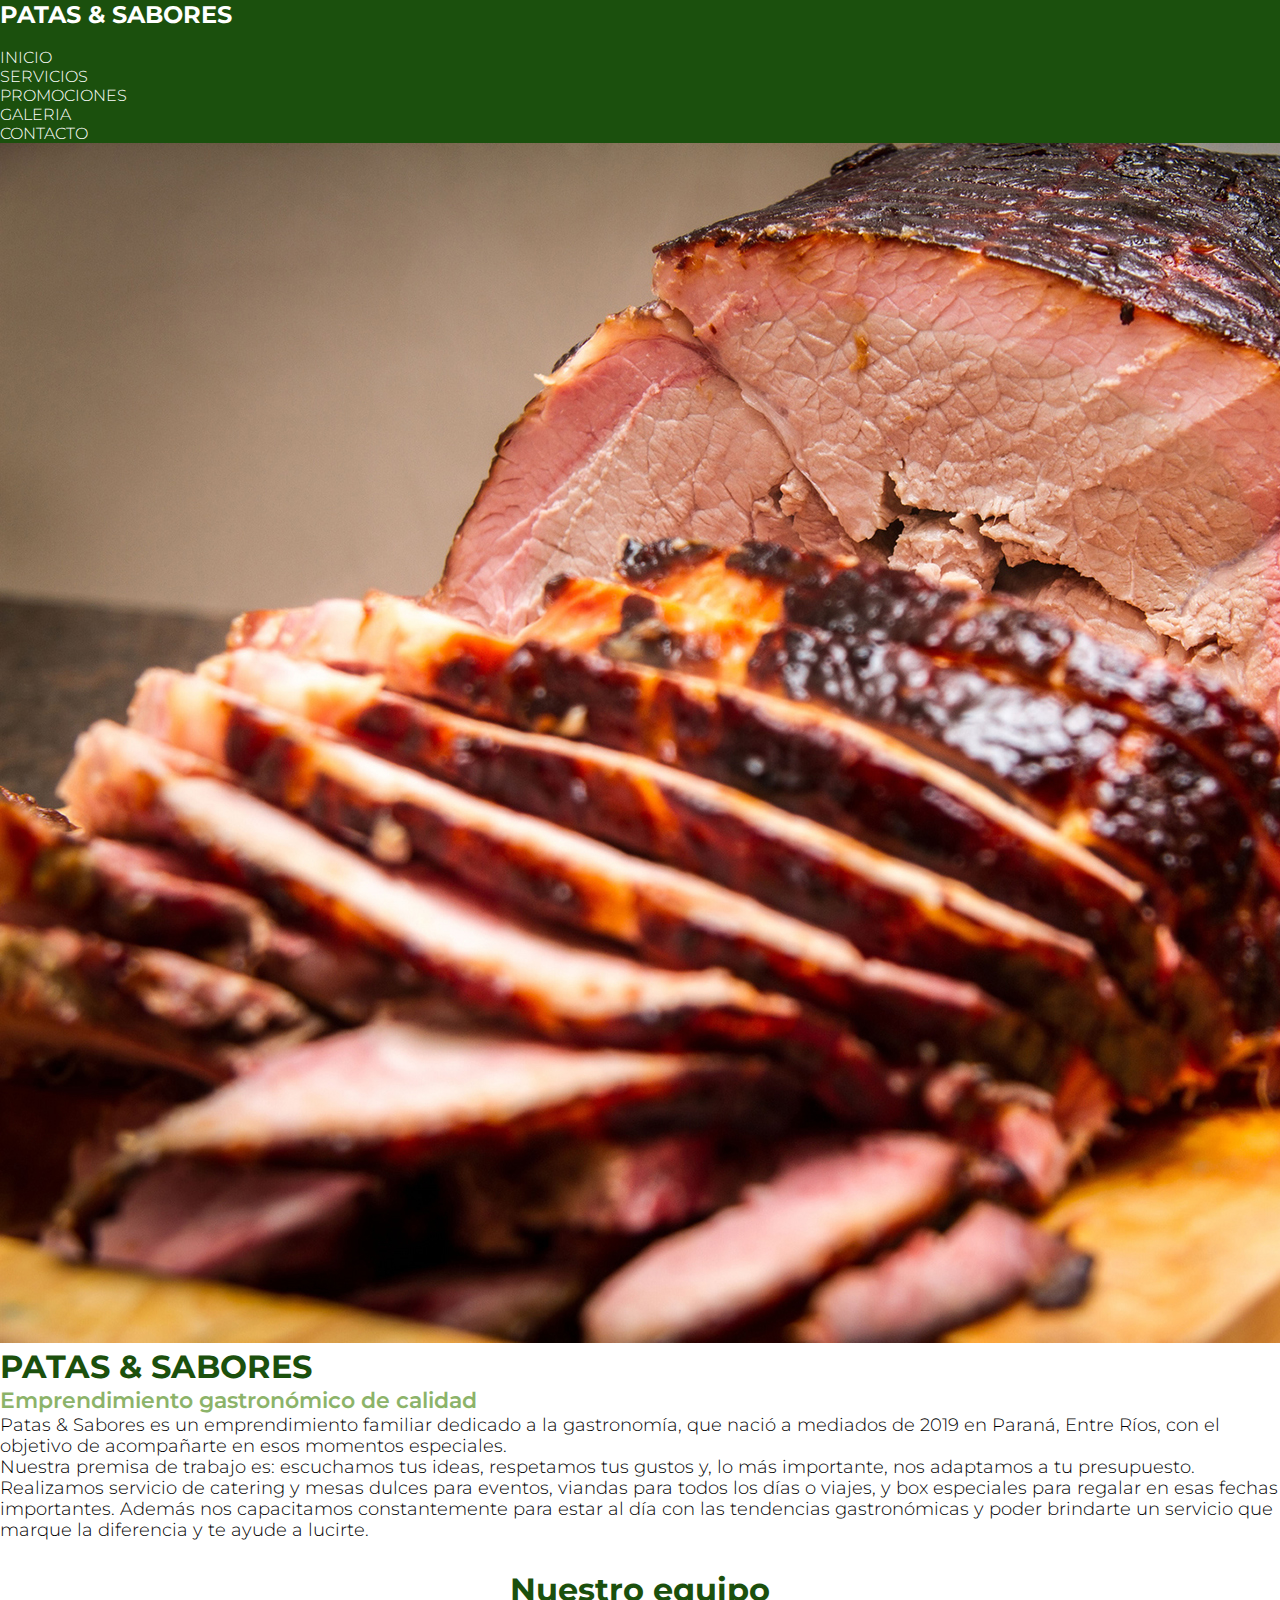
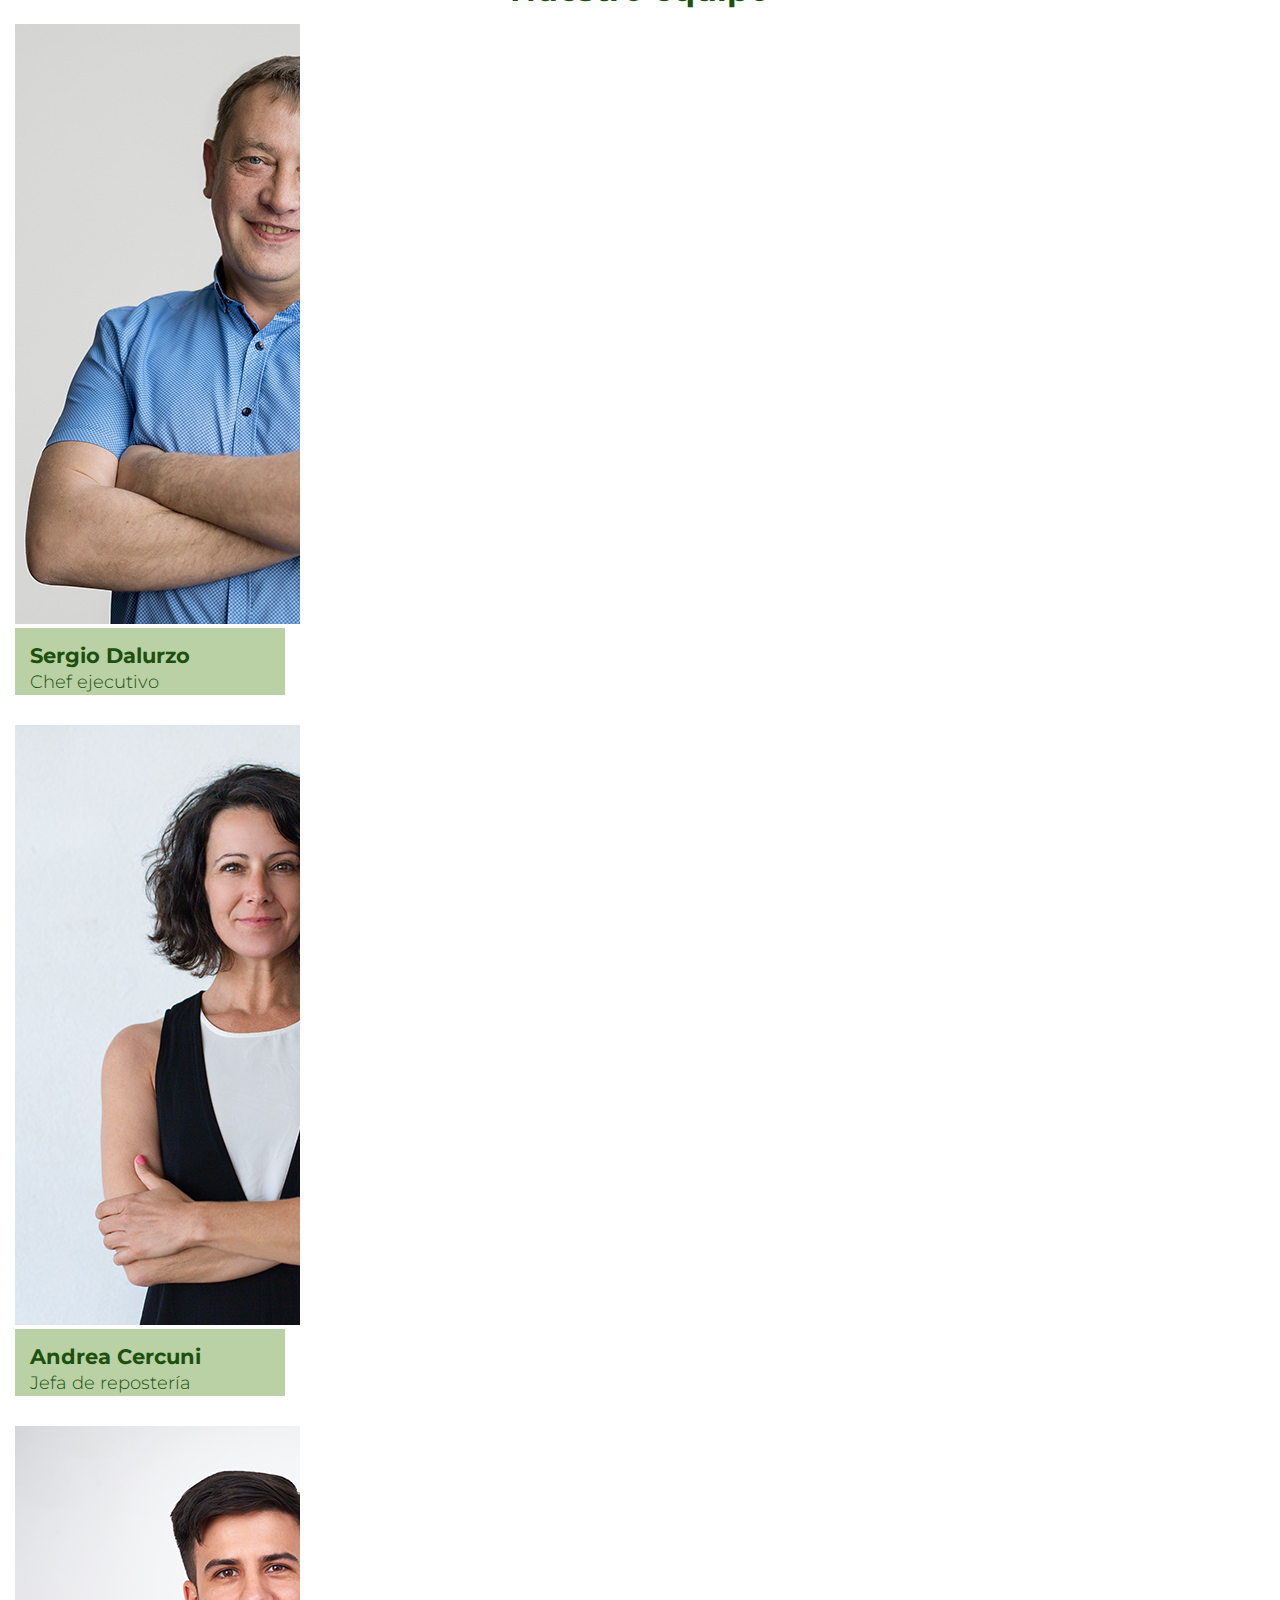
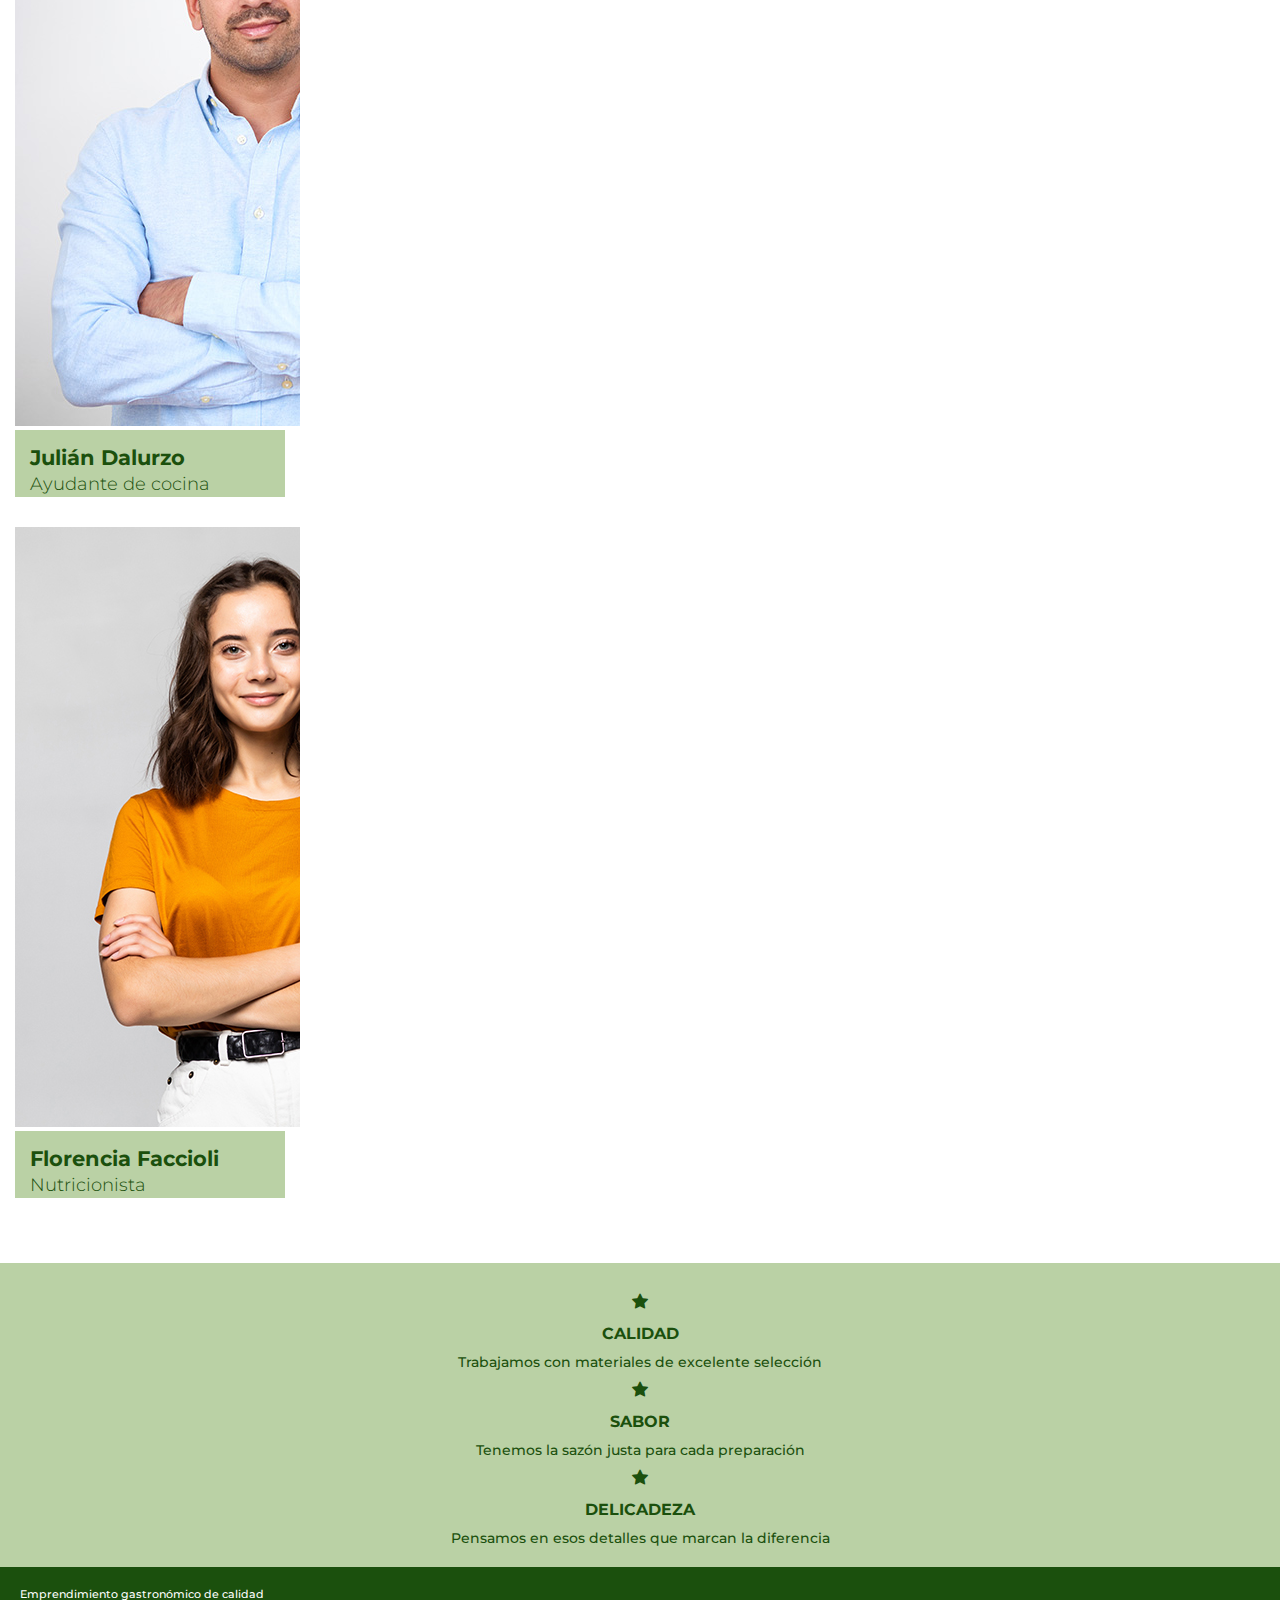
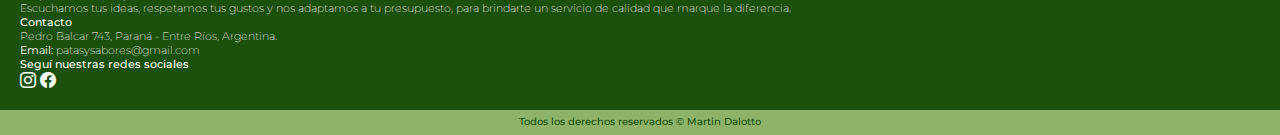
<file: index.html>
<!DOCTYPE html>
<html lang="es">

<head>
    <meta charset="UTF-8">
    <meta http-equiv="X-UA-Compatible" content="IE=edge">
    <meta name="viewport" content="width=device-width, initial-scale=1.0">
    <link rel="preconnect" href="https://fonts.googleapis.com">
    <link rel="preconnect" href="https://fonts.gstatic.com" crossorigin>
    <link
        href="https://fonts.googleapis.com/css2?family=Montserrat:wght@100;200;300;400;500;600;700;800;900&family=Roboto:wght@300&display=swap"
        rel="stylesheet">
    <link href="https://cdn.jsdelivr.net/npm/bootstrap@5.1.3/dist/css/bootstrap.min.css" rel="stylesheet"
        integrity="sha384-1BmE4kWBq78iYhFldvKuhfTAU6auU8tT94WrHftjDbrCEXSU1oBoqyl2QvZ6jIW3" crossorigin="anonymous">
    <link rel="stylesheet" href="https://cdn.jsdelivr.net/npm/bootstrap-icons@1.9.1/font/bootstrap-icons.css">
    <link rel="stylesheet" href="./css/styles.css">
    <title>Servicio gastronómico de calidad | Patas & Sabores</title>
    <meta name="description"
        content="Emprendimiento familiar de gastronomía en Paraná: escuchamos tus ideas, respetamos tus gustos y nos adaptamos a tu presupuesto. Hacemos envíos a domicilio.">
</head>


<body>

    <!--header---->
    <header class="navbar navbar-expand-lg navbar-dark">
        <div class="container">
            <a href="./index.html">
                <h1 class="navbar-brand header-titulo">PATAS & SABORES</h1>
            </a>
            <button class="navbar-toggler" type="button" data-bs-toggle="collapse" data-bs-target="#navbarNavDropdown"
                aria-controls="navbarNavDropdown" aria-expanded="false" aria-label="Toggle navigation">
                <span class="navbar-toggler-icon"></span>
            </button>
            <nav class="collapse navbar-collapse justify-content-end" id="navbarNavDropdown">
                <ul class="navbar-nav">
                    <li class="nav-item">
                        <a class="nav-link header-nav" aria-current="page" href="./index.html">INICIO</a>
                    </li>
                    <li class="nav-item">
                        <a class="nav-link header-nav" href="./pages/servicios.html">SERVICIOS</a>
                    </li>
                    <li class="nav-item">
                        <a class="nav-link header-nav" href="./pages/promociones.html">PROMOCIONES</a>
                    </li>
                    </li>
                    <li class="nav-item">
                        <a class="nav-link header-nav" href="./pages/galeria.html">GALERIA</a>
                    </li>
                    </li>
                    <li class="nav-item">
                        <a class="nav-link header-nav" href="./pages/contacto.html">CONTACTO</a>
                    </li>
                </ul>
            </nav>
        </div>
    </header>


    <main>
        <!--presentación patas & sabores-->
        <section class="container mt-5">
            <article class="row">

                <div class="col-10 offset-1 col-lg-5 offset-lg-0 order-lg-last">
                    <img src="img/lomo.jpg" alt="lomo deshuesado" class="img-fluid">
                </div>

                <div class="col-10 offset-1 col-lg-7 offset-lg-0 d-lg-flex flex-lg-column mt-4 mt-lg-0">
                    <h2 class="text-start presentacion-titulo">PATAS & SABORES</h2>
                    <h3 class="text-start presentacion-bajada">Emprendimiento gastronómico de calidad</h3>
                    <p class="text-start presentacion-txt pe-lg-5 ">Patas & Sabores es un emprendimiento familiar
                        dedicado a la
                        gastronomía, que nació a mediados de 2019 en Paraná, Entre Ríos, con el
                        objetivo de acompañarte en esos momentos especiales.
                        <br>
                        Nuestra premisa de trabajo es: escuchamos tus ideas, respetamos tus gustos y, lo más importante,
                        nos adaptamos a tu presupuesto.
                        <br>
                        Realizamos servicio de catering y mesas dulces para eventos, viandas para todos los días o
                        viajes, y box especiales para regalar en esas fechas importantes.
                        Además nos capacitamos constantemente para estar al día con las tendencias gastronómicas
                        y poder brindarte un servicio que marque la diferencia y te ayude a lucirte.

                    </p>
                </div>

            </article>
        </section>

        <!--equipo de trabajo-->
        <h2
            class="titulo-secciones d-flex justify-content-start offset-1 d-lg-flex justify-content-lg-center offset-lg-0 mt-lg-2">
            Nuestro equipo</h2>

        <section class="container">
            <div class="row justify-content-evenly">
                <article class="col-md-6 col-lg-3 d-flex flex-wrap equipo">
                    <div class="equipo__img">
                        <img src="img/sergio.jpg" alt="varón adulto sonriendo" class="img-fluid">
                    </div>
                    <div class="equipo__info">
                        <h2 class="equipo__nombre">Sergio Dalurzo</h2>
                        <h3 class="equipo__rol">Chef ejecutivo</h3>
                    </div>
                </article>

                <article class="col-md-6 col-lg-3 d-flex flex-wrap equipo">
                    <div class="equipo__img">
                        <img src="img/andrea.jpg" alt="mujer adulta sonriendo" class="img-fluid">
                    </div>
                    <div class="equipo__info">
                        <h2 class="equipo__nombre">Andrea Cercuni</h2>
                        <h3 class="equipo__rol">Jefa de repostería</h3>
                    </div>
                </article>

                <article class="col-md-6 col-lg-3 d-flex flex-wrap equipo">
                    <div class="equipo__img">
                        <img src="img/julian.jpg" alt="varón joven sonriendo" class="img-fluid">
                    </div>
                    <div class="equipo__info">
                        <h2 class="equipo__nombre">Julián Dalurzo</h2>
                        <h3 class="equipo__rol">Ayudante de cocina</h3>
                    </div>
                </article>

                <article class="col-md-6 col-lg-3 d-flex flex-wrap equipo">
                    <div class="equipo__img">
                        <img src="img/florencia.jpg" alt="mujer joven sonriendo" class="img-fluid">
                    </div>
                    <div class="equipo__info">
                        <h2 class="equipo__nombre">Florencia Faccioli</h2>
                        <h3 class="equipo__rol">Nutricionista</h3>
                    </div>
                </article>

            </div>
        </section>

        <!--valores patas & sabores-->
        <section class="container-fluid valores">
            <div class="row">

                <div class="col-10 offset-1 offset-md-0 col-md-4">
                    <i class="bi bi-star-fill valores-icono"></i>
                    <h4 class="valores-titulo">CALIDAD</h4>
                    <p class="valores-txt">Trabajamos con materiales de excelente selección</p>
                </div>

                <div class="col-10 offset-1 offset-md-0 col-md-4">
                    <i class="bi bi-star-fill valores-icono"></i>
                    <h4 class="valores-titulo">SABOR</h4>
                    <p class="valores-txt">Tenemos la sazón justa para cada preparación</p>
                </div>

                <div class="col-10 offset-1 offset-md-0 col-md-4">
                    <i class="bi bi-star-fill valores-icono"></i>
                    <h4 class="valores-titulo">DELICADEZA</h4>
                    <p class="valores-txt">Pensamos en esos detalles que marcan la diferencia</p>
                </div>

            </div>
        </section>

    </main>

    <!--footer---->
    <footer class="pie">
        <div class="container-fluid pie-info">
            <div class="row">

                <div class="col-md-4 offset-md-2">
                    <h5 class="pie-titulo">Emprendimiento gastronómico de calidad</h5>
                    <p class="pie-txt">Escuchamos tus ideas, respetamos tus gustos y nos adaptamos a tu
                        presupuesto, para brindarte un servicio de calidad que marque la diferencia.</p>
                </div>

                <div class="col-6 col-md-3">
                    <h5 class="pie-titulo"><a href="./pages/contacto.html">Contacto</a></h5>
                    <p class="pie-txt">Pedro Balcar 743, Paraná -
                        Entre Ríos, Argentina.
                        <br>
                        <strong>Email:</strong> patasysabores@gmail.com
                    </p>
                </div>

                <div class="col-6 col-md-1">
                    <h5 class="pie-titulo">Seguí nuestras redes sociales</h5>
                    <a href="https://instagram.com/patasysabores?igshid=YWJhMjlhZTc=" target="blank"><i
                            class="bi bi-instagram pie-redes"></i></a>
                    <a href="https://www.facebook.com/" target="blank"><i class="bi bi-facebook pie-redes"></i></a>
                </div>
            </div>
        </div>

        <div class="container-fluid pie-legales">
            <h6 class="col-12 legales-txt">Todos los derechos reservados © Martin Dalotto</h6>
        </div>

    </footer>

    <script src="https://cdn.jsdelivr.net/npm/bootstrap@5.1.3/dist/js/bootstrap.bundle.min.js"
        integrity="sha384-ka7Sk0Gln4gmtz2MlQnikT1wXgYsOg+OMhuP+IlRH9sENBO0LRn5q+8nbTov4+1p"
        crossorigin="anonymous"></script>
</body>

</html>
</file>
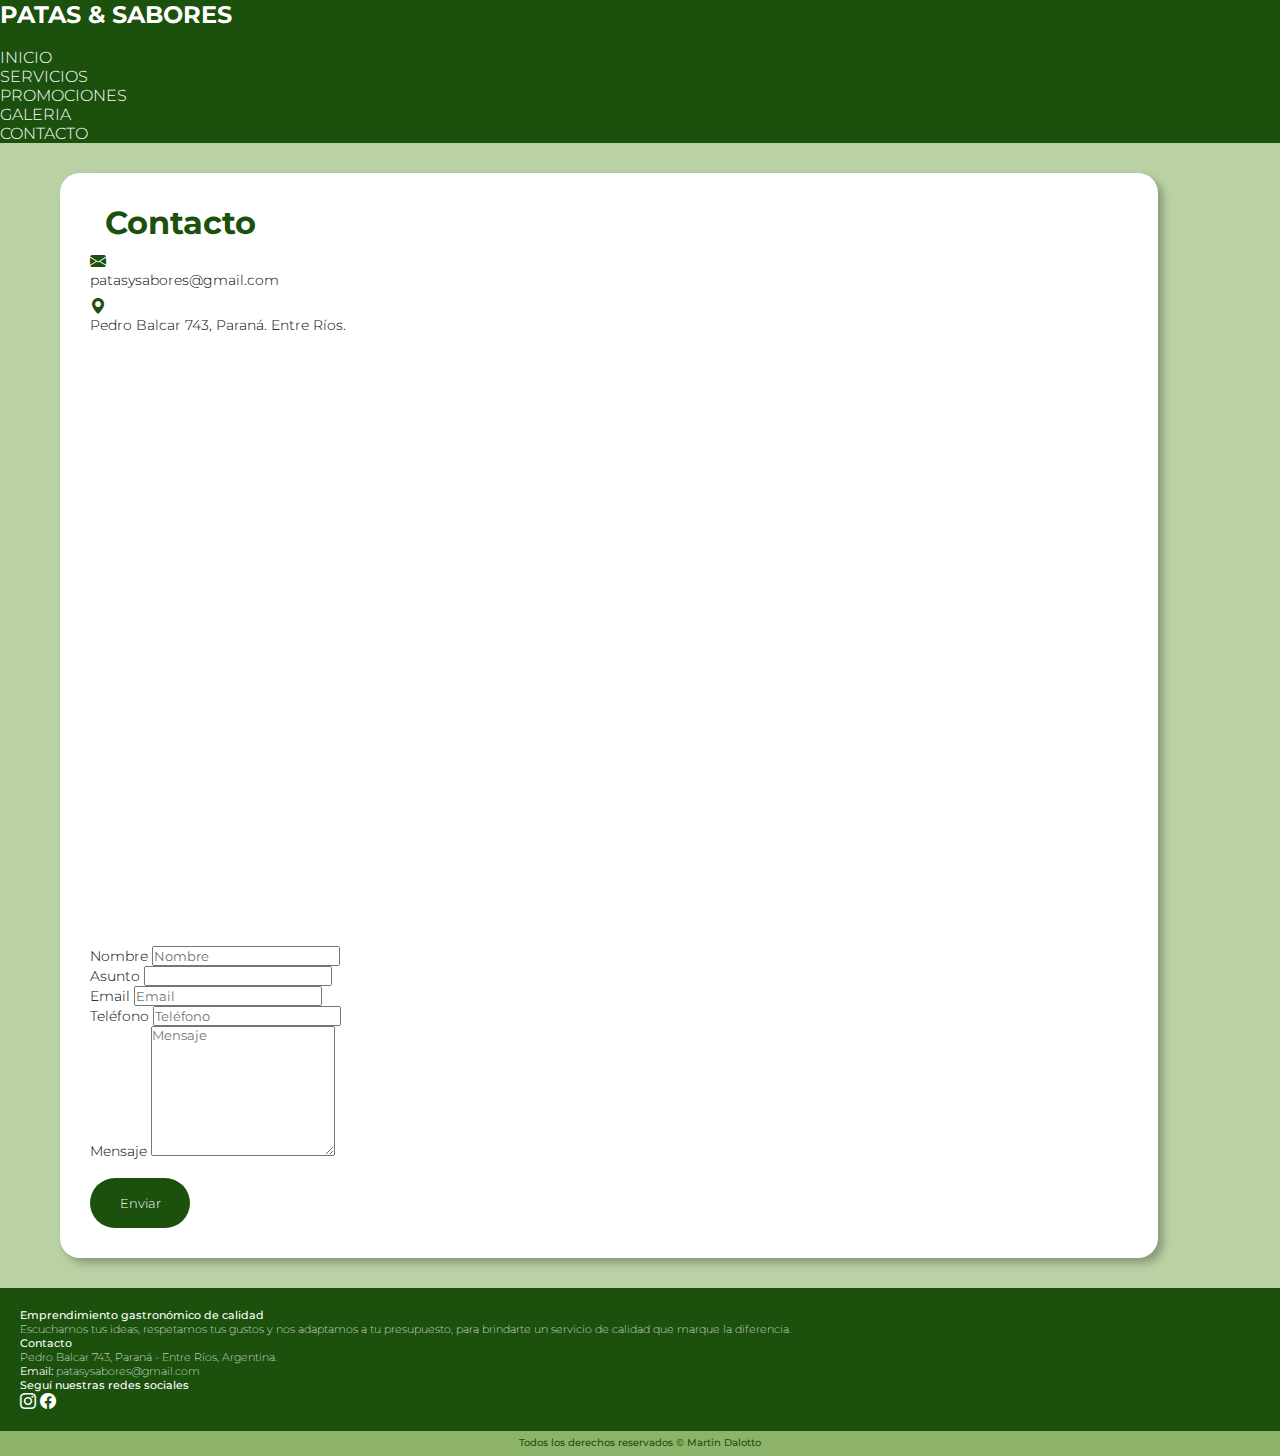
<file: pages/contacto.html>
<!DOCTYPE html>
<html lang="es">

<head>
    <meta charset="UTF-8">
    <meta http-equiv="X-UA-Compatible" content="IE=edge">
    <meta name="viewport" content="width=device-width, initial-scale=1.0">
    <link rel="preconnect" href="https://fonts.googleapis.com">
    <link rel="preconnect" href="https://fonts.gstatic.com" crossorigin>
    <link
        href="https://fonts.googleapis.com/css2?family=Montserrat:wght@100;200;300;400;500;600;700;800;900&family=Roboto:wght@300&display=swap"
        rel="stylesheet">
    <link href="https://cdn.jsdelivr.net/npm/bootstrap@5.1.3/dist/css/bootstrap.min.css" rel="stylesheet"
        integrity="sha384-1BmE4kWBq78iYhFldvKuhfTAU6auU8tT94WrHftjDbrCEXSU1oBoqyl2QvZ6jIW3" crossorigin="anonymous">
    <link rel="stylesheet" href="https://cdn.jsdelivr.net/npm/bootstrap-icons@1.9.1/font/bootstrap-icons.css">
    <link rel="stylesheet" href="../css/styles.css">
    <title>Contacto y ubicación | Patas & Sabores</title>
    <meta name="description"
        content="Ponete en contacto con nosotros: hacenos tu consulta, solicitanos un presupuesto y reservá el mejor servicio de gastronomía en Paraná.">
</head>

<body>

    <!--header---->
    <header class="navbar navbar-expand-lg navbar-dark">
        <div class="container">
            <a href="../index.html">
                <h1 class="navbar-brand header-titulo">PATAS & SABORES</h1>
            </a>
            <button class="navbar-toggler" type="button" data-bs-toggle="collapse" data-bs-target="#navbarNavDropdown"
                aria-controls="navbarNavDropdown" aria-expanded="false" aria-label="Toggle navigation">
                <span class="navbar-toggler-icon"></span>
            </button>
            <nav class="collapse navbar-collapse justify-content-end" id="navbarNavDropdown">
                <ul class="navbar-nav">
                    <li class="nav-item">
                        <a class="nav-link header-nav" aria-current="page" href="../index.html">INICIO</a>
                    </li>
                    <li class="nav-item">
                        <a class="nav-link header-nav" href="./servicios.html">SERVICIOS</a>
                    </li>
                    <li class="nav-item">
                        <a class="nav-link header-nav" href="./promociones.html">PROMOCIONES</a>
                    </li>
                    </li>
                    <li class="nav-item">
                        <a class="nav-link header-nav" href="./galeria.html">GALERIA</a>
                    </li>
                    </li>
                    <li class="nav-item">
                        <a class="nav-link header-nav" href="./contacto.html">CONTACTO</a>
                    </li>
                </ul>
            </nav>
        </div>
    </header>

    <!--main tarjeta de contacto---->

    <main class="fondo-verde pb-4">

        <section class="contacto">
            <div class="contacto-tarjeta row">
                <h2 class="titulo-secciones-contacto">Contacto</h2>

                <div class="col-12 col-lg-6 d-lg-inline">
                    <div class="d-flex mb-1"><i class="bi bi-envelope-fill contacto-icono ps-1 ps-lg-3"></i>
                        <p class="contacto-txt">patasysabores@gmail.com</p>
                    </div>
                    <div class="d-flex mb-1 mb-lg-2">
                        <i class="bi bi-geo-alt-fill contacto-icono ps-1 ps-lg-3"></i>
                        <p class="contacto-txt">Pedro Balcar 743, Paraná. Entre Ríos.</p>
                    </div>
                    <iframe
                        src="https://www.google.com/maps/embed?pb=!1m18!1m12!1m3!1d13568.678954468947!2d-60.54127936940714!3d-31.76585610062345!2m3!1f0!2f0!3f0!3m2!1i1024!2i768!4f13.1!3m3!1m2!1s0x95b44da65584e019%3A0xc9941e0a6af28b45!2sPedro%20Balcar%20743%2C%20Paran%C3%A1%2C%20Entre%20R%C3%ADos!5e0!3m2!1ses-419!2sar!4v1664683513910!5m2!1ses-419!2sar"
                        width="600" height="450" style="border:0;" allowfullscreen="" loading="lazy"
                        referrerpolicy="no-referrer-when-downgrade"
                        class="contacto-img d-none d-lg-inline img-fluid"></iframe>
                </div>

                <div class="col-12 col-lg-6 d-lg-inline">
                    <form action="">
                        <div class="mb-3">
                            <label for="nombre" class="contacto-txt form-label">Nombre</label>
                            <input type="nombre" name="nombre" id="nombre" class="form-control" placeholder="Nombre"
                                required>
                        </div>

                        <div class="mb-3">
                            <label for="asunto" class="contacto-txt form-label">Asunto</label>
                            <input class="form-control" list="opciones" id="exampleDataList">
                            <datalist name="asunto" id="opciones" required>
                                <option value="Consulta">
                                <option value="Presupuesto">
                                <option value="Reserva">
                                <option value="Otro">
                            </datalist>
                        </div>

                        <div class="mb-3">
                            <label for="email" class="contacto-txt form-label">Email</label>
                            <input type="email" name="email" id="email" class="form-control" placeholder="Email"
                                required>
                        </div>

                        <div class="mb-3">
                            <label for="telefono" class="contacto-txt form-label">Teléfono</label>
                            <input type="telefono" name="telefono" id="telefono" class="form-control"
                                placeholder="Teléfono" required>
                        </div>

                        <div class="mb-3">
                            <label for="mensaje" class="contacto-txt form-label">Mensaje</label>
                            <textarea class="form-control" name="mensaje" id="mensaje" rows="8" placeholder="Mensaje"
                                required></textarea>
                        </div>

                        <input type="submit" value="Enviar" class="contacto-btn">

                    </form>
                </div>
            </div>
        </section>

    </main>


    <!--footer---->
    <footer class="pie">

        <div class="container-fluid pie-info">
            <div class="row">
                <div class="col-md-4 offset-md-2">
                    <h3 class="pie-titulo">Emprendimiento gastronómico de calidad</h3>
                    <p class="pie-txt">Escuchamos tus ideas, respetamos tus gustos y nos adaptamos a tu presupuesto,
                        para brindarte un servicio de calidad que marque la diferencia.</p>
                </div>

                <div class="col-6 col-md-3">
                    <h3 class="pie-titulo"><a href="./contacto.html">Contacto</a></h3>
                    <p class="pie-txt">Pedro Balcar 743, Paraná -
                        Entre Ríos, Argentina.
                        <br>
                        <strong>Email:</strong> patasysabores@gmail.com
                    </p>
                </div>

                <div class="col-6 col-md-1">
                    <h3 class="pie-titulo">Seguí nuestras redes sociales</h3>
                    <a href="https://instagram.com/patasysabores?igshid=YWJhMjlhZTc=" target="blank"><i
                            class="bi bi-instagram pie-redes"></i></a>
                    <a href="https://www.facebook.com/" target="blank"><i class="bi bi-facebook pie-redes"></i></a>
                </div>
            </div>
        </div>

        <div class="container-fluid pie-legales">
            <h4 class="col-12 legales-txt">Todos los derechos reservados © Martin Dalotto</h4>
        </div>

    </footer>

    <script src="https://cdn.jsdelivr.net/npm/bootstrap@5.1.3/dist/js/bootstrap.bundle.min.js"
        integrity="sha384-ka7Sk0Gln4gmtz2MlQnikT1wXgYsOg+OMhuP+IlRH9sENBO0LRn5q+8nbTov4+1p"
        crossorigin="anonymous"></script>
</body>

</html>
</file>
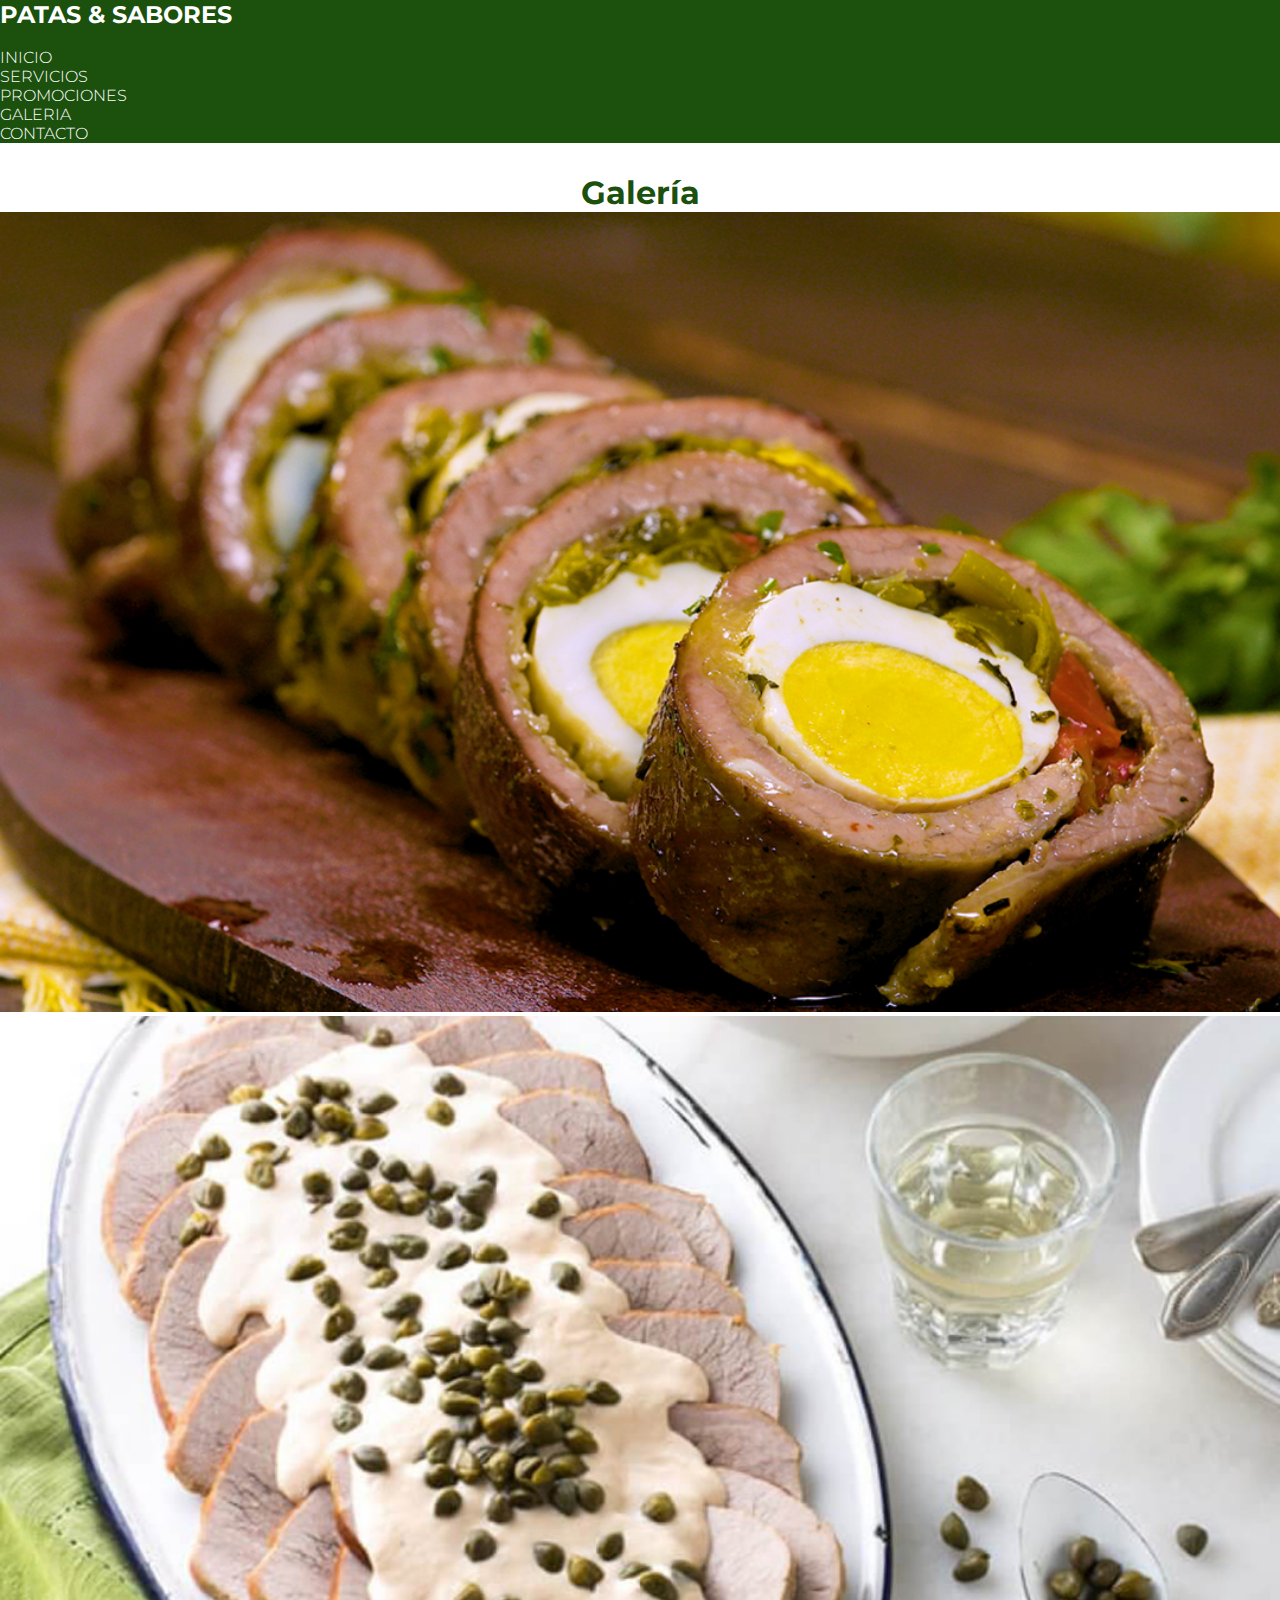
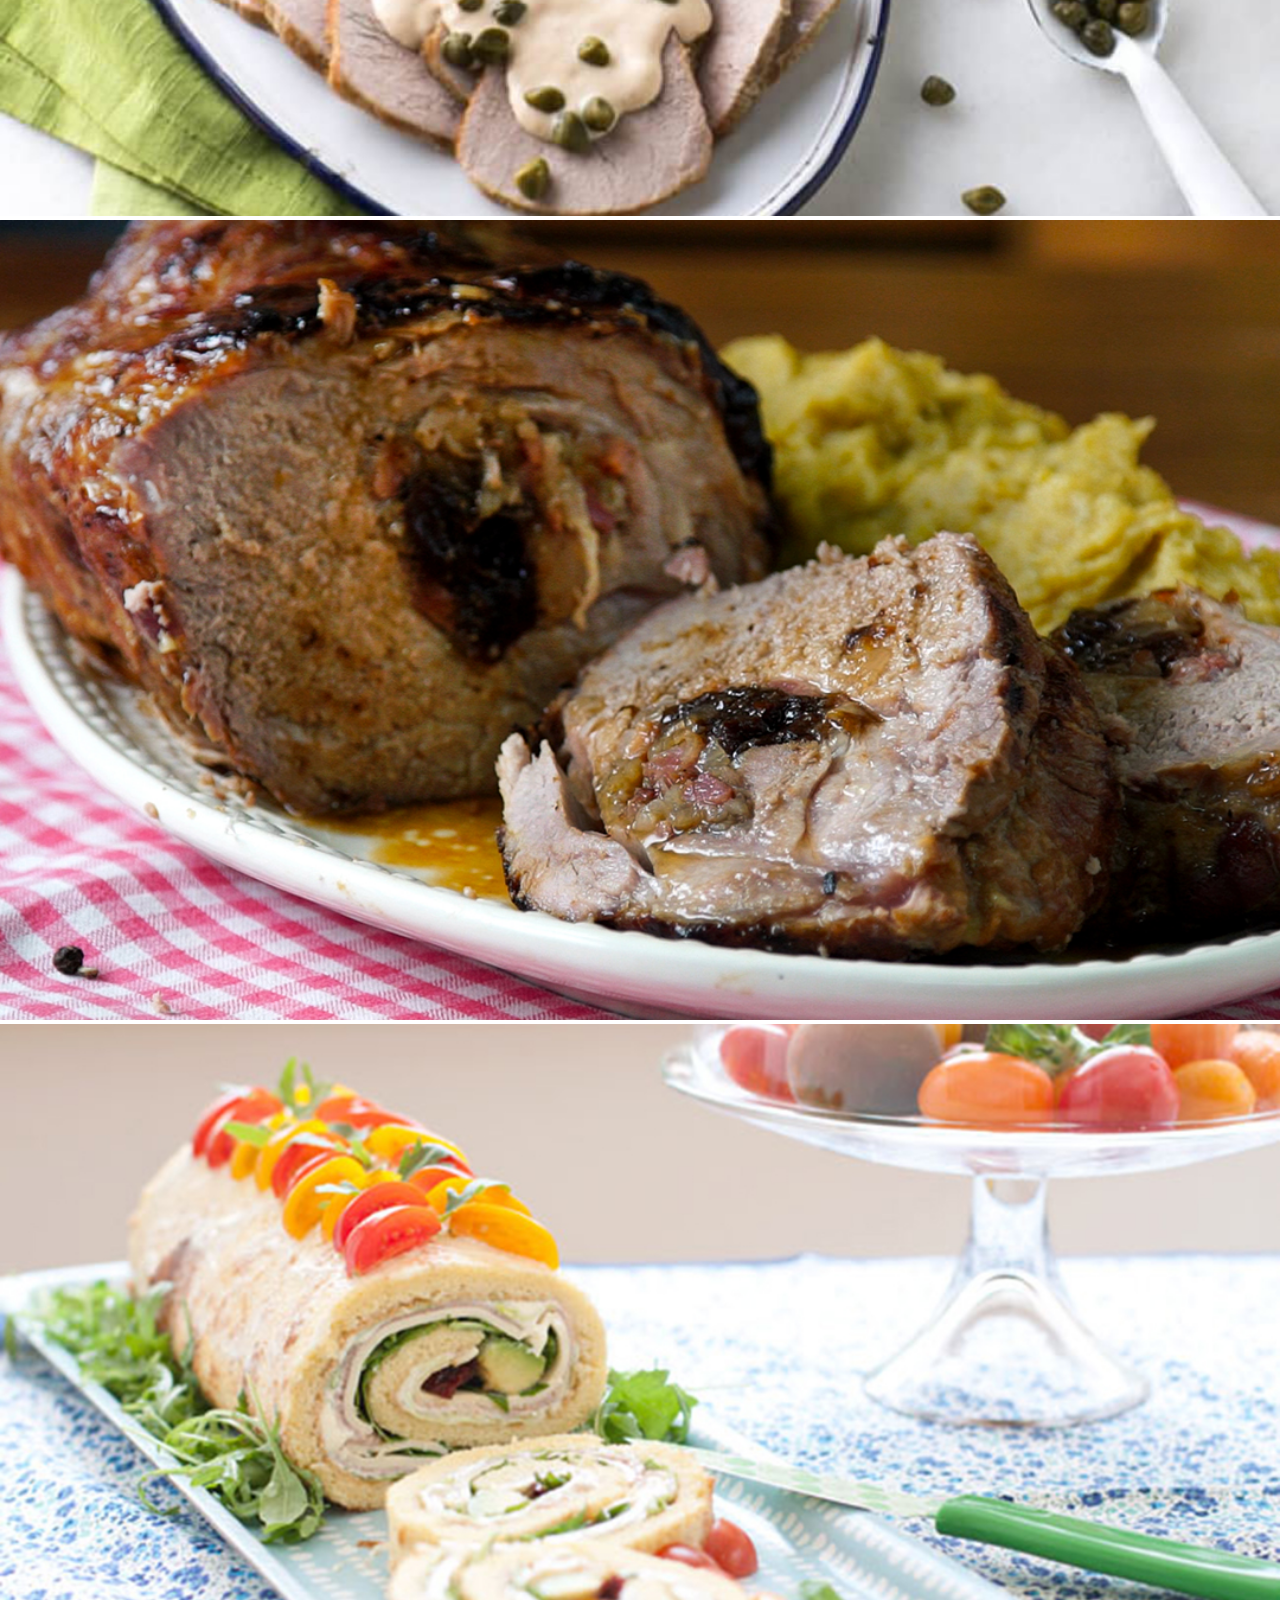
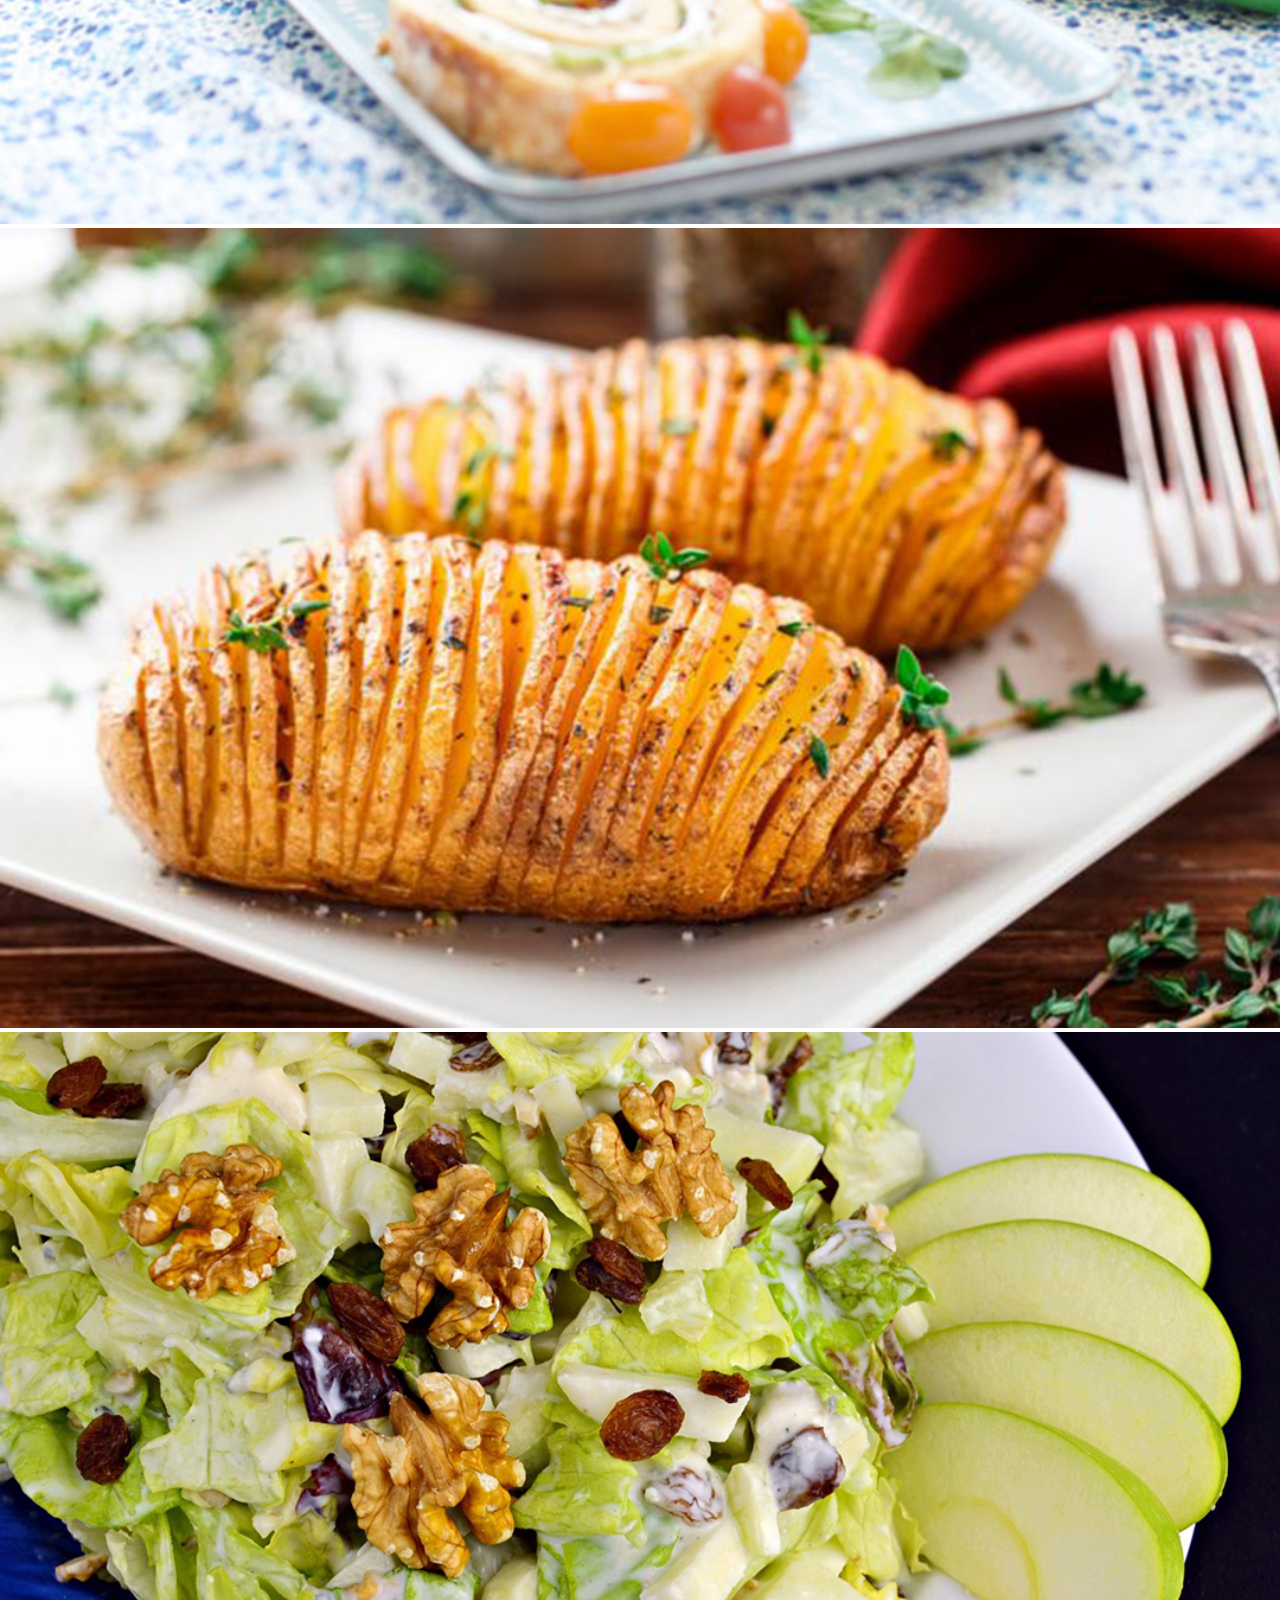
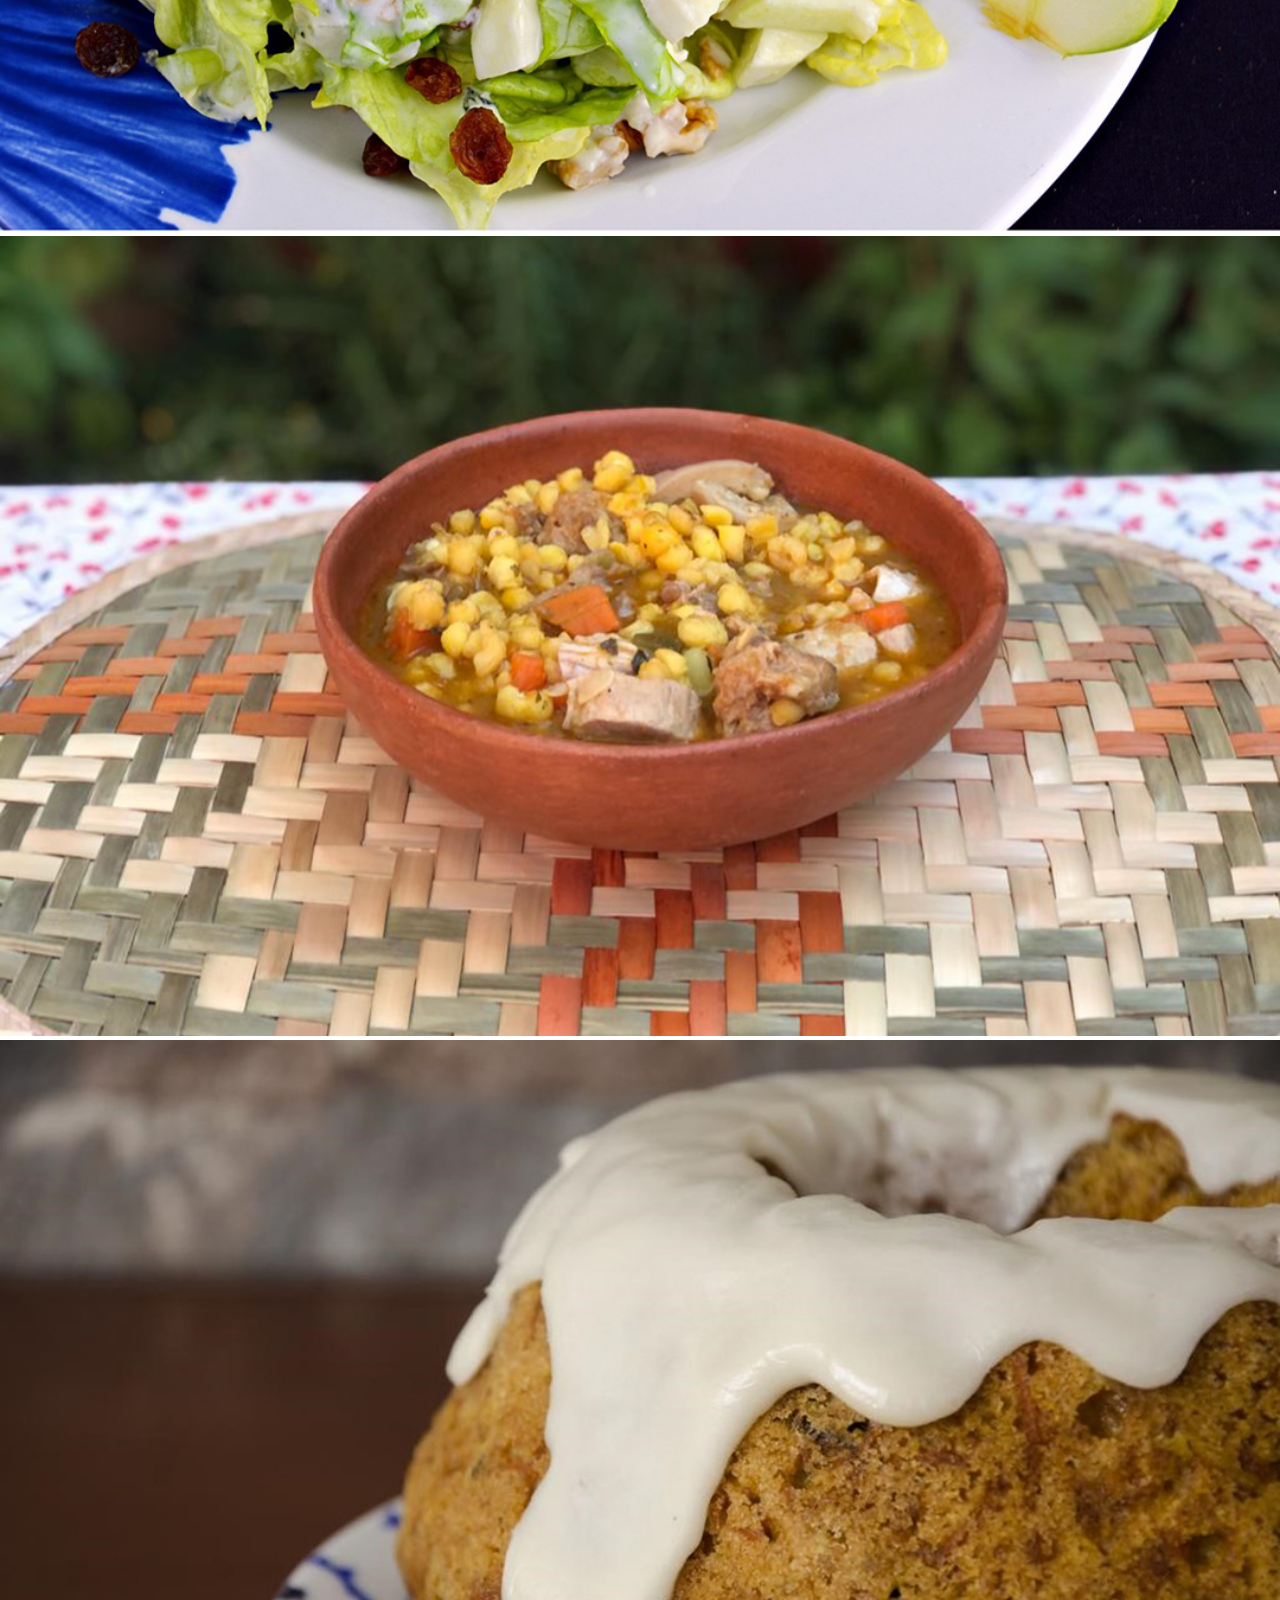
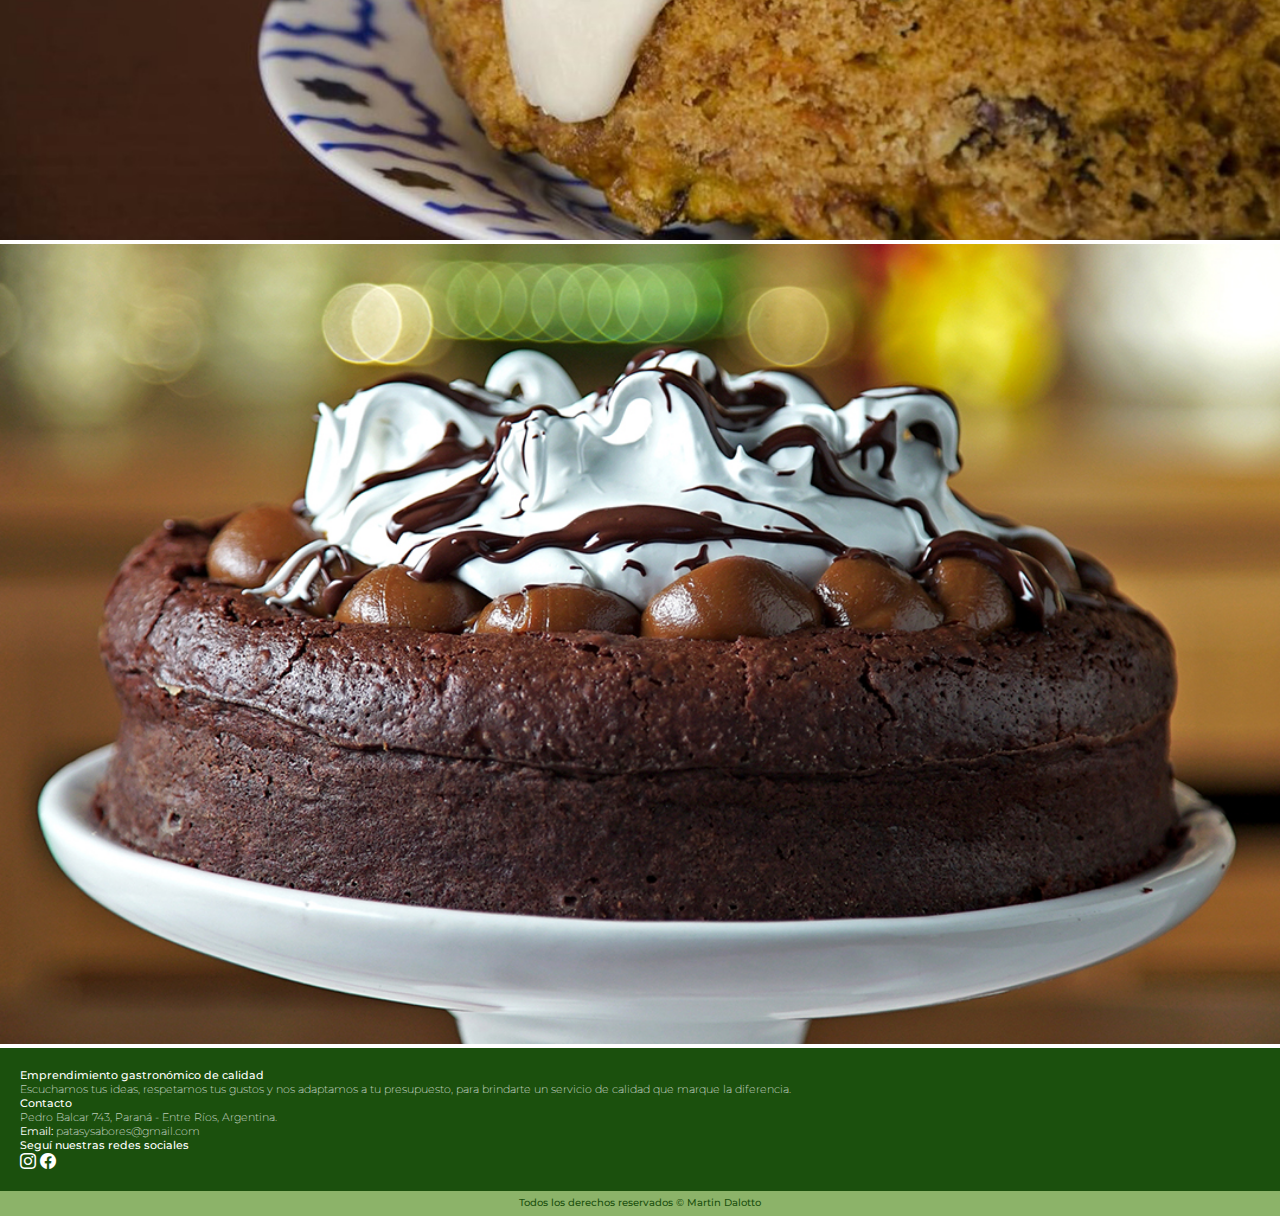
<file: pages/galeria.html>
<!DOCTYPE html>
<html lang="es">

<head>
    <meta charset="UTF-8">
    <meta http-equiv="X-UA-Compatible" content="IE=edge">
    <meta name="viewport" content="width=device-width, initial-scale=1.0">
    <link rel="preconnect" href="https://fonts.googleapis.com">
    <link rel="preconnect" href="https://fonts.gstatic.com" crossorigin>
    <link
        href="https://fonts.googleapis.com/css2?family=Montserrat:wght@100;200;300;400;500;600;700;800;900&family=Roboto:wght@300&display=swap"
        rel="stylesheet">
    <link href="https://cdn.jsdelivr.net/npm/bootstrap@5.1.3/dist/css/bootstrap.min.css" rel="stylesheet"
        integrity="sha384-1BmE4kWBq78iYhFldvKuhfTAU6auU8tT94WrHftjDbrCEXSU1oBoqyl2QvZ6jIW3" crossorigin="anonymous">
    <link rel="stylesheet" href="https://cdn.jsdelivr.net/npm/bootstrap-icons@1.9.1/font/bootstrap-icons.css">
    <link rel="stylesheet" href="../css/styles.css">
    <title>Galería | Patas & Sabores</title>
    <meta name="description"
        content="Descubrí los deliciosos y variados productos que tenemos para ofrecerte en Patas & Sabores.">
</head>

<body>

    <!--header---->
    <header class="navbar navbar-expand-lg navbar-dark">
        <div class="container">
            <a href="../index.html">
                <h1 class="navbar-brand header-titulo">PATAS & SABORES</h1>
            </a>
            <button class="navbar-toggler" type="button" data-bs-toggle="collapse" data-bs-target="#navbarNavDropdown"
                aria-controls="navbarNavDropdown" aria-expanded="false" aria-label="Toggle navigation">
                <span class="navbar-toggler-icon"></span>
            </button>
            <nav class="collapse navbar-collapse justify-content-end" id="navbarNavDropdown">
                <ul class="navbar-nav">
                    <li class="nav-item">
                        <a class="nav-link header-nav" aria-current="page" href="../index.html">INICIO</a>
                    </li>
                    <li class="nav-item">
                        <a class="nav-link header-nav" href="./servicios.html">SERVICIOS</a>
                    </li>
                    <li class="nav-item">
                        <a class="nav-link header-nav" href="./promociones.html">PROMOCIONES</a>
                    </li>
                    </li>
                    <li class="nav-item">
                        <a class="nav-link header-nav" href="./galeria.html">GALERIA</a>
                    </li>
                    </li>
                    <li class="nav-item">
                        <a class="nav-link header-nav" href="./contacto.html">CONTACTO</a>
                    </li>
                </ul>
            </nav>
        </div>
    </header>


    <!--main de galería---->
    <main class=" pb-5">
        <h2
            class="titulo-secciones d-flex justify-content-start offset-1 d-lg-flex justify-content-lg-center offset-lg-0 mb-lg-4">
            Galería</h2>

        <section class="container">
            <div class="contenedor-galeria row">
                <div class="col-12 m-auto col-lg-4 d-flex justify-content-around mt-4 mt-lg-3"><img
                        src="../img/arrollado-matambre.jpg" alt="arrollado de matambre" class="img-galeria">
                </div>
                <div class="col-6 m-auto col-lg-4 d-flex justify-content-around mt-4 mt-lg-3"><img
                        src="../img/vitel-tone.jpg" alt="vitel tone" class="img-galeria"></div>
                <div class="col-6 m-auto col-lg-4 d-flex justify-content-around mt-4 mt-lg-3"><img
                        src="../img/bondiola-rellena.jpg" alt="bondiola rellena" class="img-galeria"></div>
                <div class="col-12 m-auto col-lg-4 d-flex justify-content-around mt-4 mt-lg-4"><img
                        src="../img/pionono.jpg" alt="pionono" class="img-galeria"></div>
                <div class="col-6 m-auto col-lg-4 d-flex justify-content-around mt-4 mt-lg-4"><img
                        src="../img/papas-acordeon.jpg" alt="papas acordeon" class="img-galeria"></div>
                <div class="col-6 m-auto col-lg-4 d-flex justify-content-around mt-4 mt-lg-4"><img
                        src="../img/ensalada-waldorf.jpg" alt="ensalada waldorf" class="img-galeria"></div>
                <div class="col-12 m-auto col-lg-4 d-flex justify-content-around mt-4 mt-lg-4"><img
                        src="../img/locro.jpeg" alt="locro" class="img-galeria"></div>
                <div class="col-6 m-auto col-lg-4 d-flex justify-content-around mt-4 mt-lg-4"><img
                        src="../img/budin-limon.jpg" alt="budin de limon" class="img-galeria">
                </div>
                <div class="col-6 m-auto col-lg-4 d-flex justify-content-around mt-4 mt-lg-4"><img
                        src="../img/marquise.jpeg" alt="marquise" class="img-galeria"></div>
            </div>
        </section>
    </main>

    <!--footer---->
    <footer class="pie">

        <div class="container-fluid pie-info">
            <div class="row">
                <div class="col-md-4 offset-md-2">
                    <h3 class="pie-titulo">Emprendimiento gastronómico de calidad</h3>
                    <p class="pie-txt">Escuchamos tus ideas, respetamos tus gustos y nos adaptamos a tu presupuesto,
                        para brindarte un servicio de calidad que marque la diferencia.</p>
                </div>

                <div class="col-6 col-md-3">
                    <h3 class="pie-titulo"><a href="./contacto.html">Contacto</a></h3>
                    <p class="pie-txt">Pedro Balcar 743, Paraná -
                        Entre Ríos, Argentina.
                        <br>
                        <strong>Email:</strong> patasysabores@gmail.com
                    </p>
                </div>

                <div class="col-6 col-md-1">
                    <h3 class="pie-titulo">Seguí nuestras redes sociales</h3>
                    <a href="https://instagram.com/patasysabores?igshid=YWJhMjlhZTc=" target="blank"><i
                            class="bi bi-instagram pie-redes"></i></a>
                    <a href="https://www.facebook.com/" target="blank"><i class="bi bi-facebook pie-redes"></i></a>
                </div>
            </div>
        </div>

        <div class="container-fluid pie-legales">
            <h4 class="col-12 legales-txt">Todos los derechos reservados © Martin Dalotto</h4>
        </div>

    </footer>

    <script src="https://cdn.jsdelivr.net/npm/bootstrap@5.1.3/dist/js/bootstrap.bundle.min.js"
        integrity="sha384-ka7Sk0Gln4gmtz2MlQnikT1wXgYsOg+OMhuP+IlRH9sENBO0LRn5q+8nbTov4+1p"
        crossorigin="anonymous"></script>
</body>

</html>
</file>
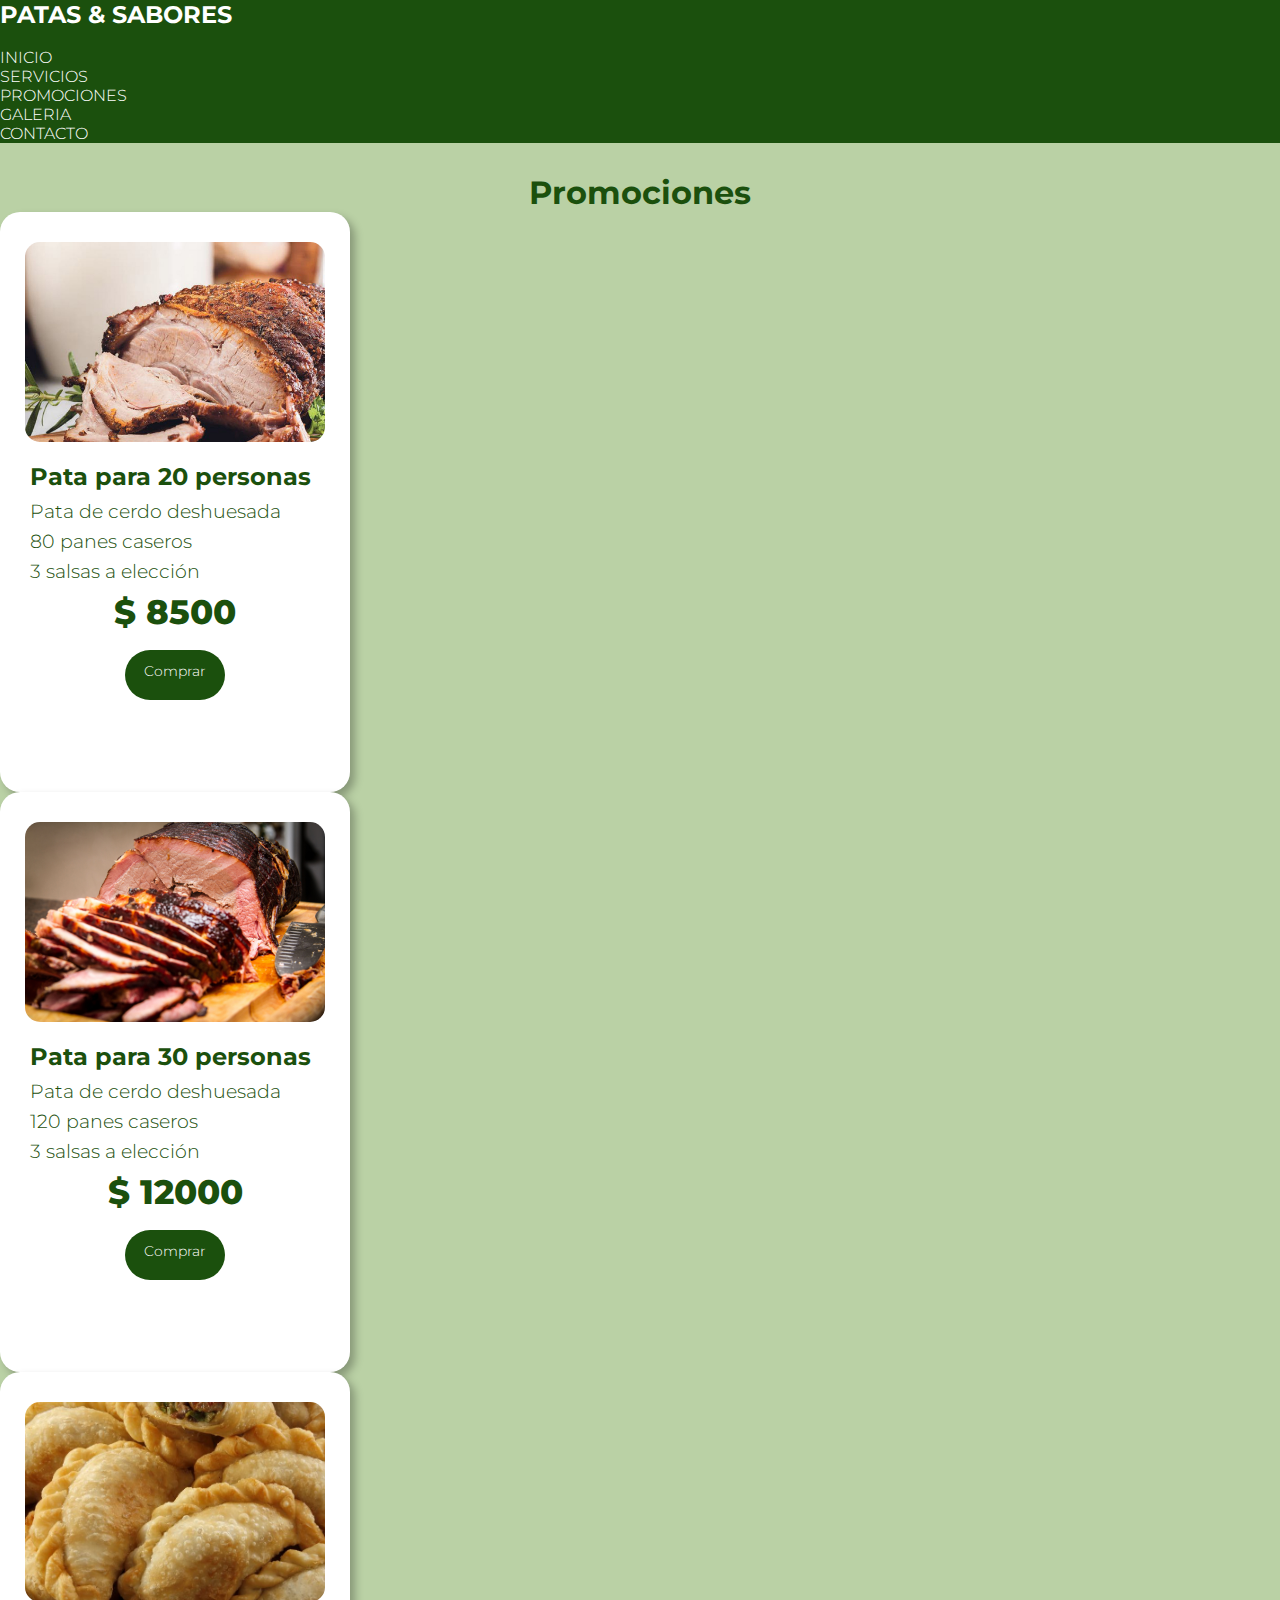
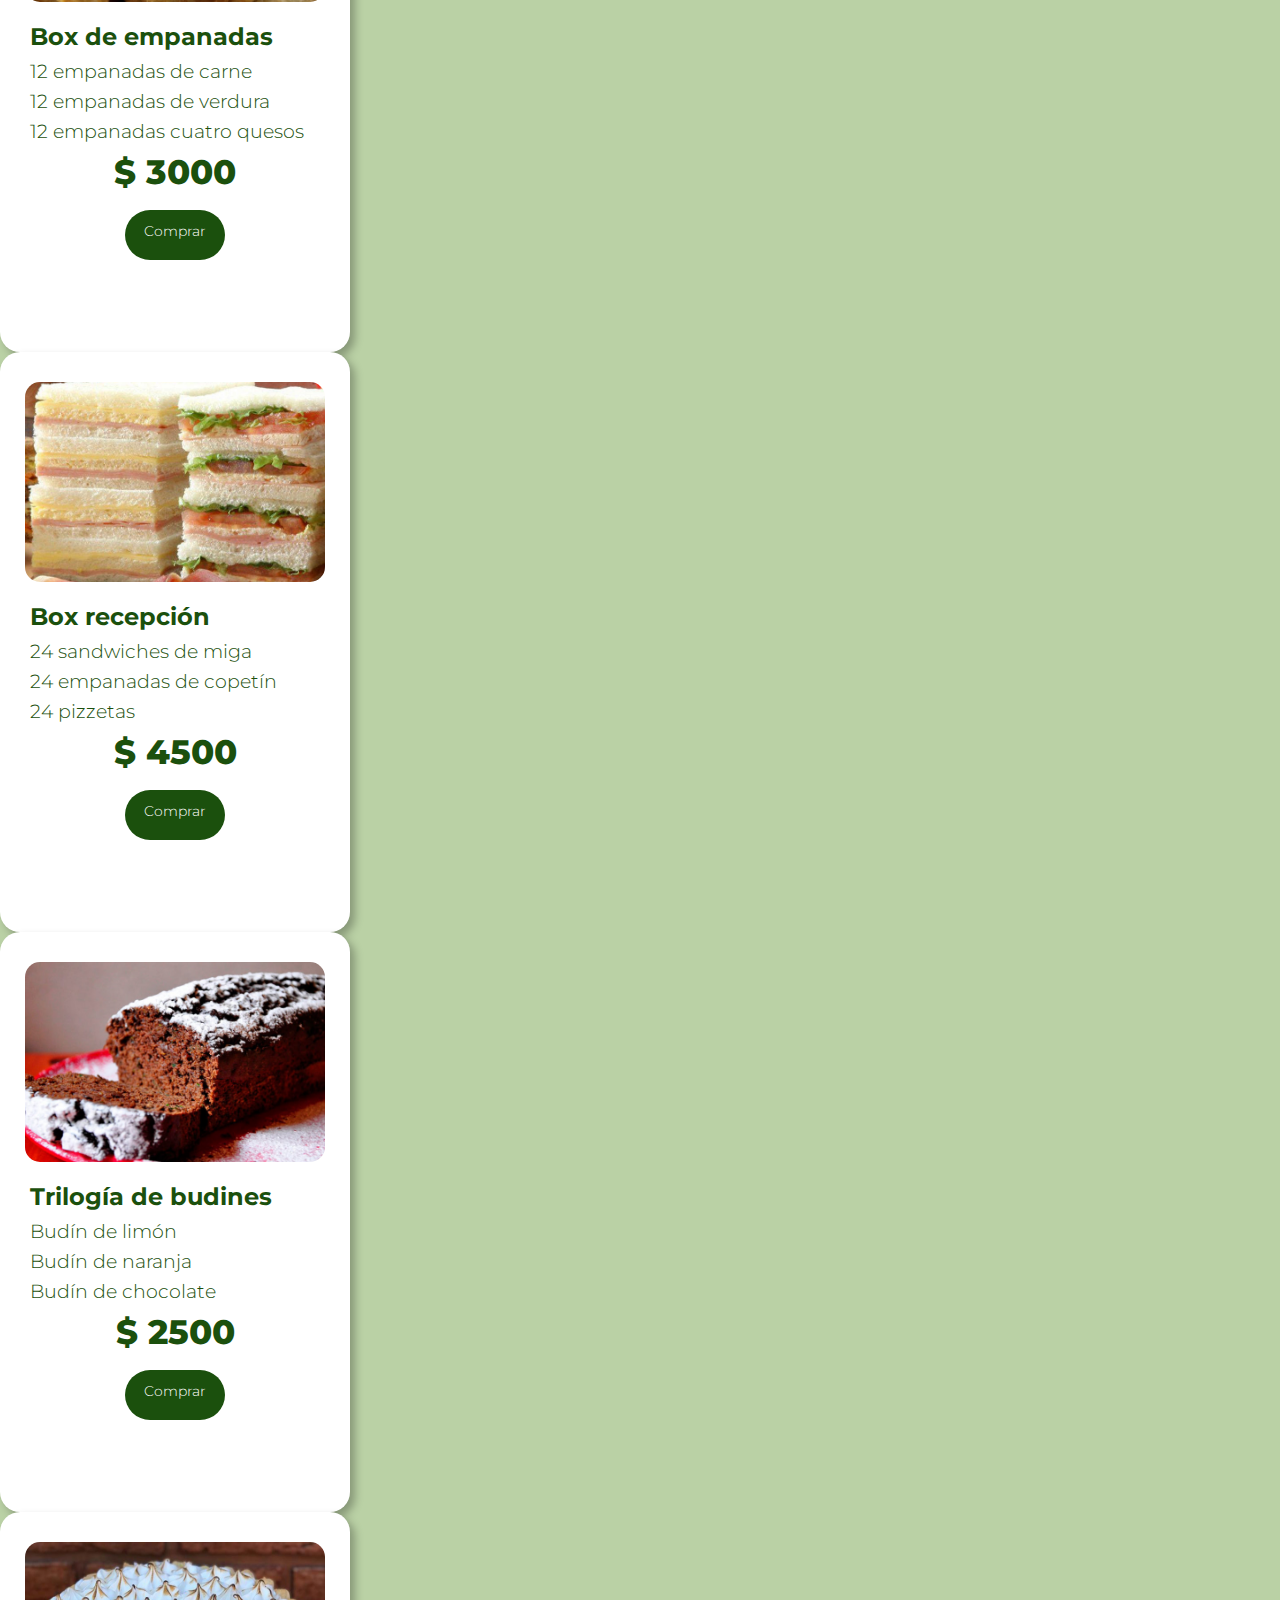
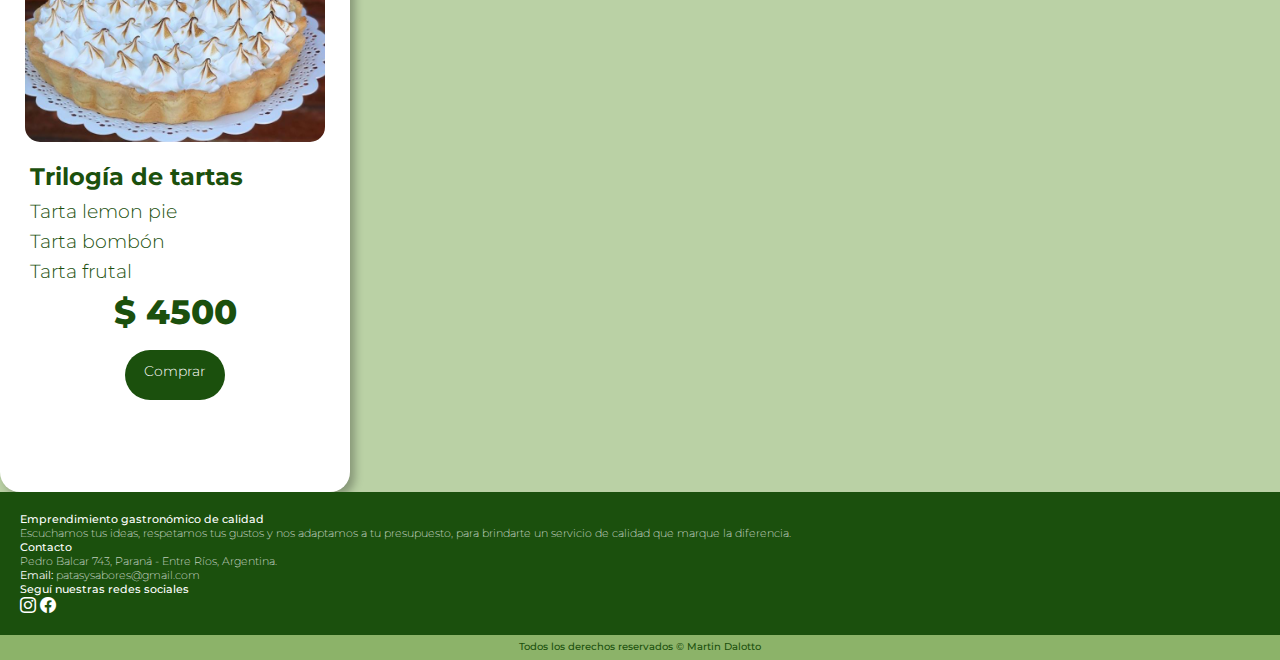
<file: pages/promociones.html>
<!DOCTYPE html>
<html lang="en">

<head>
    <meta charset="UTF-8">
    <meta http-equiv="X-UA-Compatible" content="IE=edge">
    <meta name="viewport" content="width=device-width, initial-scale=1.0">
    <link rel="preconnect" href="https://fonts.googleapis.com">
    <link rel="preconnect" href="https://fonts.gstatic.com" crossorigin>
    <link
        href="https://fonts.googleapis.com/css2?family=Montserrat:wght@100;200;300;400;500;600;700;800;900&family=Roboto:wght@300&display=swap"
        rel="stylesheet">
    <link href="https://cdn.jsdelivr.net/npm/bootstrap@5.1.3/dist/css/bootstrap.min.css" rel="stylesheet"
        integrity="sha384-1BmE4kWBq78iYhFldvKuhfTAU6auU8tT94WrHftjDbrCEXSU1oBoqyl2QvZ6jIW3" crossorigin="anonymous">
    <link rel="stylesheet" href="https://cdn.jsdelivr.net/npm/bootstrap-icons@1.9.1/font/bootstrap-icons.css">
    <link rel="stylesheet" href="../css/styles.css">
    <title>Promociones | Patas & Sabores</title>
    <meta name="description"
        content="Tenemos las mejores promociones para vos todo el año. Elegí la que más te gusta y te la enviamos a tu domicilio.">
</head>

<body>

    <!--header---->
    <header class="navbar navbar-expand-lg navbar-dark">
        <div class="container">
            <a href="../index.html">
                <h1 class="navbar-brand header-titulo">PATAS & SABORES</h1>
            </a>
            <button class="navbar-toggler" type="button" data-bs-toggle="collapse" data-bs-target="#navbarNavDropdown"
                aria-controls="navbarNavDropdown" aria-expanded="false" aria-label="Toggle navigation">
                <span class="navbar-toggler-icon"></span>
            </button>
            <nav class="collapse navbar-collapse justify-content-end" id="navbarNavDropdown">
                <ul class="navbar-nav">
                    <li class="nav-item">
                        <a class="nav-link header-nav" aria-current="page" href="../index.html">INICIO</a>
                    </li>
                    <li class="nav-item">
                        <a class="nav-link header-nav" href="./servicios.html">SERVICIOS</a>
                    </li>
                    <li class="nav-item">
                        <a class="nav-link header-nav" href="./promociones.html">PROMOCIONES</a>
                    </li>
                    </li>
                    <li class="nav-item">
                        <a class="nav-link header-nav" href="./galeria.html">GALERIA</a>
                    </li>
                    </li>
                    <li class="nav-item">
                        <a class="nav-link header-nav" href="./contacto.html">CONTACTO</a>
                    </li>
                </ul>
            </nav>
        </div>
    </header>


    <!--promociones---->
    <main class="fondo-verde pb-5">
        <h2
            class="titulo-secciones d-flex justify-content-start offset-1 d-lg-flex justify-content-lg-center offset-lg-0 mb-lg-3">
            Promociones</h2>

        <section class="container">
            <div class="row">

                <article class="tarjeta col-12 m-auto col-lg-3 d-lg-flex justify-content-lg-evenly mt-5 mt-lg-5">
                    <img src="../img/pata.jpg" alt="pata de cerdo" class="tarjeta__img">
                    <h3 class="tarjeta__titulo">Pata para 20 personas</h3>
                    <ul>
                        <li class="tarjeta__txt">Pata de cerdo deshuesada</li>
                        <li class="tarjeta__txt">80 panes caseros</li>
                        <li class="tarjeta__txt">3 salsas a elección</li>
                    </ul>
                    <span class="tarjeta__precio">$ 8500</span>
                    <a href="" class="tarjeta__btn">Comprar</a>
                </article>

                <article class="tarjeta col-12 m-auto col-lg-3 d-lg-flex justify-content-lg-evenly mt-5 mt-lg-5">
                    <img src="../img/lomo.jpg" alt="pata de cerdo" class="tarjeta__img">
                    <h3 class="tarjeta__titulo">Pata para 30 personas</h3>
                    <ul>
                        <li class="tarjeta__txt">Pata de cerdo deshuesada</li>
                        <li class="tarjeta__txt">120 panes caseros</li>
                        <li class="tarjeta__txt">3 salsas a elección</li>
                    </ul>
                    <span class="tarjeta__precio">$ 12000</span>
                    <a href="" class="tarjeta__btn">Comprar</a>
                </article>


                <article class="tarjeta col-12 m-auto col-lg-3 d-lg-flex justify-content-lg-evenly mt-5 mt-lg-5">
                    <img src="../img/empanadas.jpg" alt="empanadas" class="tarjeta__img">
                    <h3 class="tarjeta__titulo">Box de empanadas</h3>
                    <ul>
                        <li class="tarjeta__txt">12 empanadas de carne</li>
                        <li class="tarjeta__txt">12 empanadas de verdura</li>
                        <li class="tarjeta__txt">12 empanadas cuatro quesos</li>
                    </ul>
                    <span class="tarjeta__precio">$ 3000</span>
                    <a href="" class="tarjeta__btn">Comprar</a>
                </article>

                <article class="tarjeta col-12 m-auto col-lg-3 d-lg-flex justify-content-lg-evenly mt-5">
                    <img src="../img/sandwiches.jpg" alt="sandwiches" class="tarjeta__img">
                    <h3 class="tarjeta__titulo">Box recepción</h3>
                    <ul>
                        <li class="tarjeta__txt">24 sandwiches de miga</li>
                        <li class="tarjeta__txt">24 empanadas de copetín</li>
                        <li class="tarjeta__txt">24 pizzetas</li>
                    </ul>
                    <span class="tarjeta__precio">$ 4500</span>
                    <a href="" class="tarjeta__btn">Comprar</a>
                </article>

                <article class="tarjeta col-12 m-auto col-lg-3 d-lg-flex justify-content-lg-evenly mt-5">
                    <img src="../img/budin-chocolate.jpg" alt="budin de chocolate" class="tarjeta__img">
                    <h3 class="tarjeta__titulo">Trilogía de budines</h3>
                    <ul>
                        <li class="tarjeta__txt">Budín de limón</li>
                        <li class="tarjeta__txt">Budín de naranja</li>
                        <li class="tarjeta__txt">Budín de chocolate</li>
                    </ul>
                    <span class="tarjeta__precio">$ 2500</span>
                    <a href="" class="tarjeta__btn">Comprar</a>
                </article>

                <article class="tarjeta col-12 m-auto col-lg-3 d-lg-flex justify-content-lg-evenly mt-5">
                    <img src="../img/lemon-pie.jpeg" alt="tarta lemon pie" class="tarjeta__img">
                    <h3 class="tarjeta__titulo">Trilogía de tartas</h3>
                    <ul>
                        <li class="tarjeta__txt">Tarta lemon pie</li>
                        <li class="tarjeta__txt">Tarta bombón</li>
                        <li class="tarjeta__txt">Tarta frutal</li>
                    </ul>
                    <span class="tarjeta__precio">$ 4500</span>
                    <a href="" class="tarjeta__btn">Comprar</a>
                </article>

            </div>
        </section>
    </main>

    <!--footer---->
    <footer class="pie">

        <div class="container-fluid pie-info">
            <div class="row">
                <div class="col-md-4 offset-md-2">
                    <h4 class="pie-titulo">Emprendimiento gastronómico de calidad</h4>
                    <p class="pie-txt">Escuchamos tus ideas, respetamos tus gustos y nos adaptamos a tu presupuesto,
                        para brindarte un servicio de calidad que marque la diferencia.</p>
                </div>

                <div class="col-6 col-md-3">
                    <h4 class="pie-titulo"><a href="./contacto.html">Contacto</a></h4>
                    <p class="pie-txt">Pedro Balcar 743, Paraná -
                        Entre Ríos, Argentina.
                        <br>
                        <strong>Email:</strong> patasysabores@gmail.com
                    </p>
                </div>

                <div class="col-6 col-md-1">
                    <h4 class="pie-titulo">Seguí nuestras redes sociales</h4>
                    <a href="https://instagram.com/patasysabores?igshid=YWJhMjlhZTc=" target="blank"><i
                            class="bi bi-instagram pie-redes"></i></a>
                    <a href="https://www.facebook.com/" target="blank"><i class="bi bi-facebook pie-redes"></i></a>
                </div>
            </div>
        </div>

        <div class="container-fluid pie-legales">
            <h5 class="col-12 legales-txt">Todos los derechos reservados © Martin Dalotto</h5>
        </div>

    </footer>

    <script src="https://cdn.jsdelivr.net/npm/bootstrap@5.1.3/dist/js/bootstrap.bundle.min.js"
        integrity="sha384-ka7Sk0Gln4gmtz2MlQnikT1wXgYsOg+OMhuP+IlRH9sENBO0LRn5q+8nbTov4+1p"
        crossorigin="anonymous"></script>

</body>

</html>
</file>
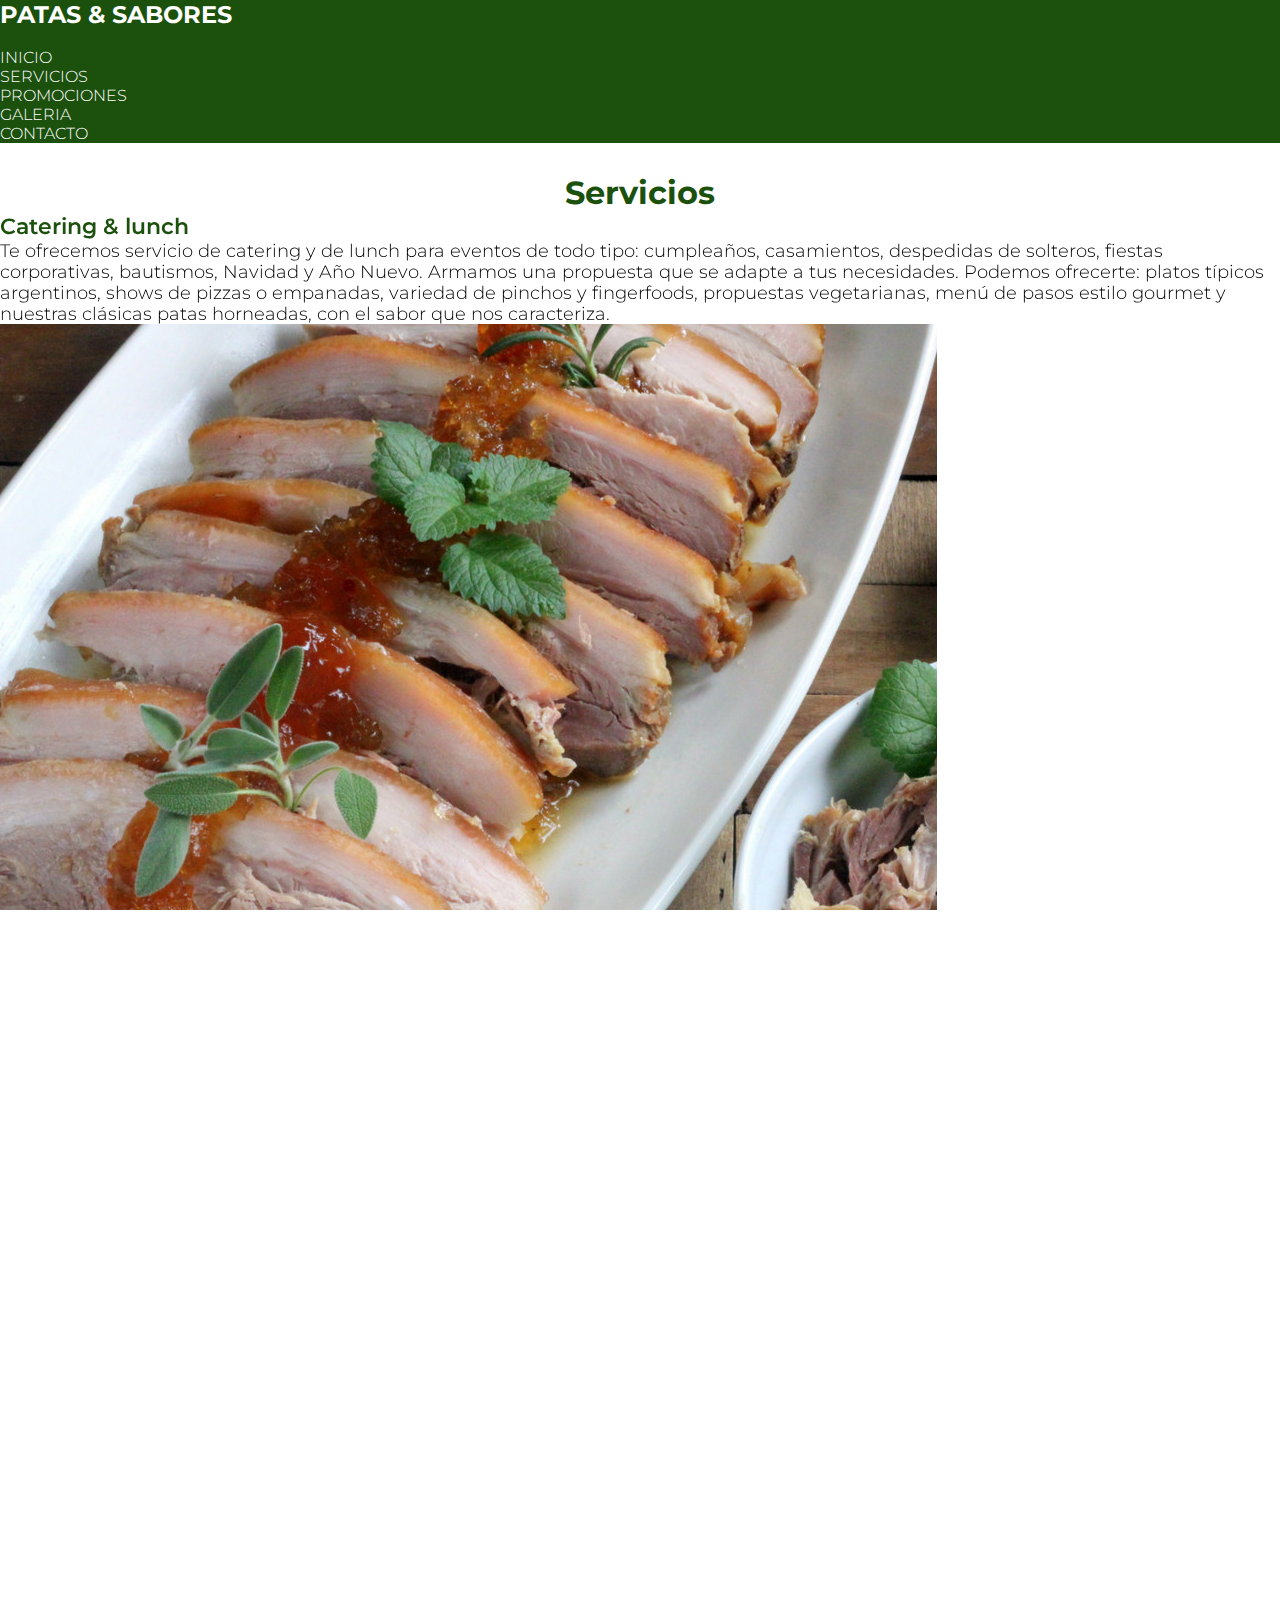
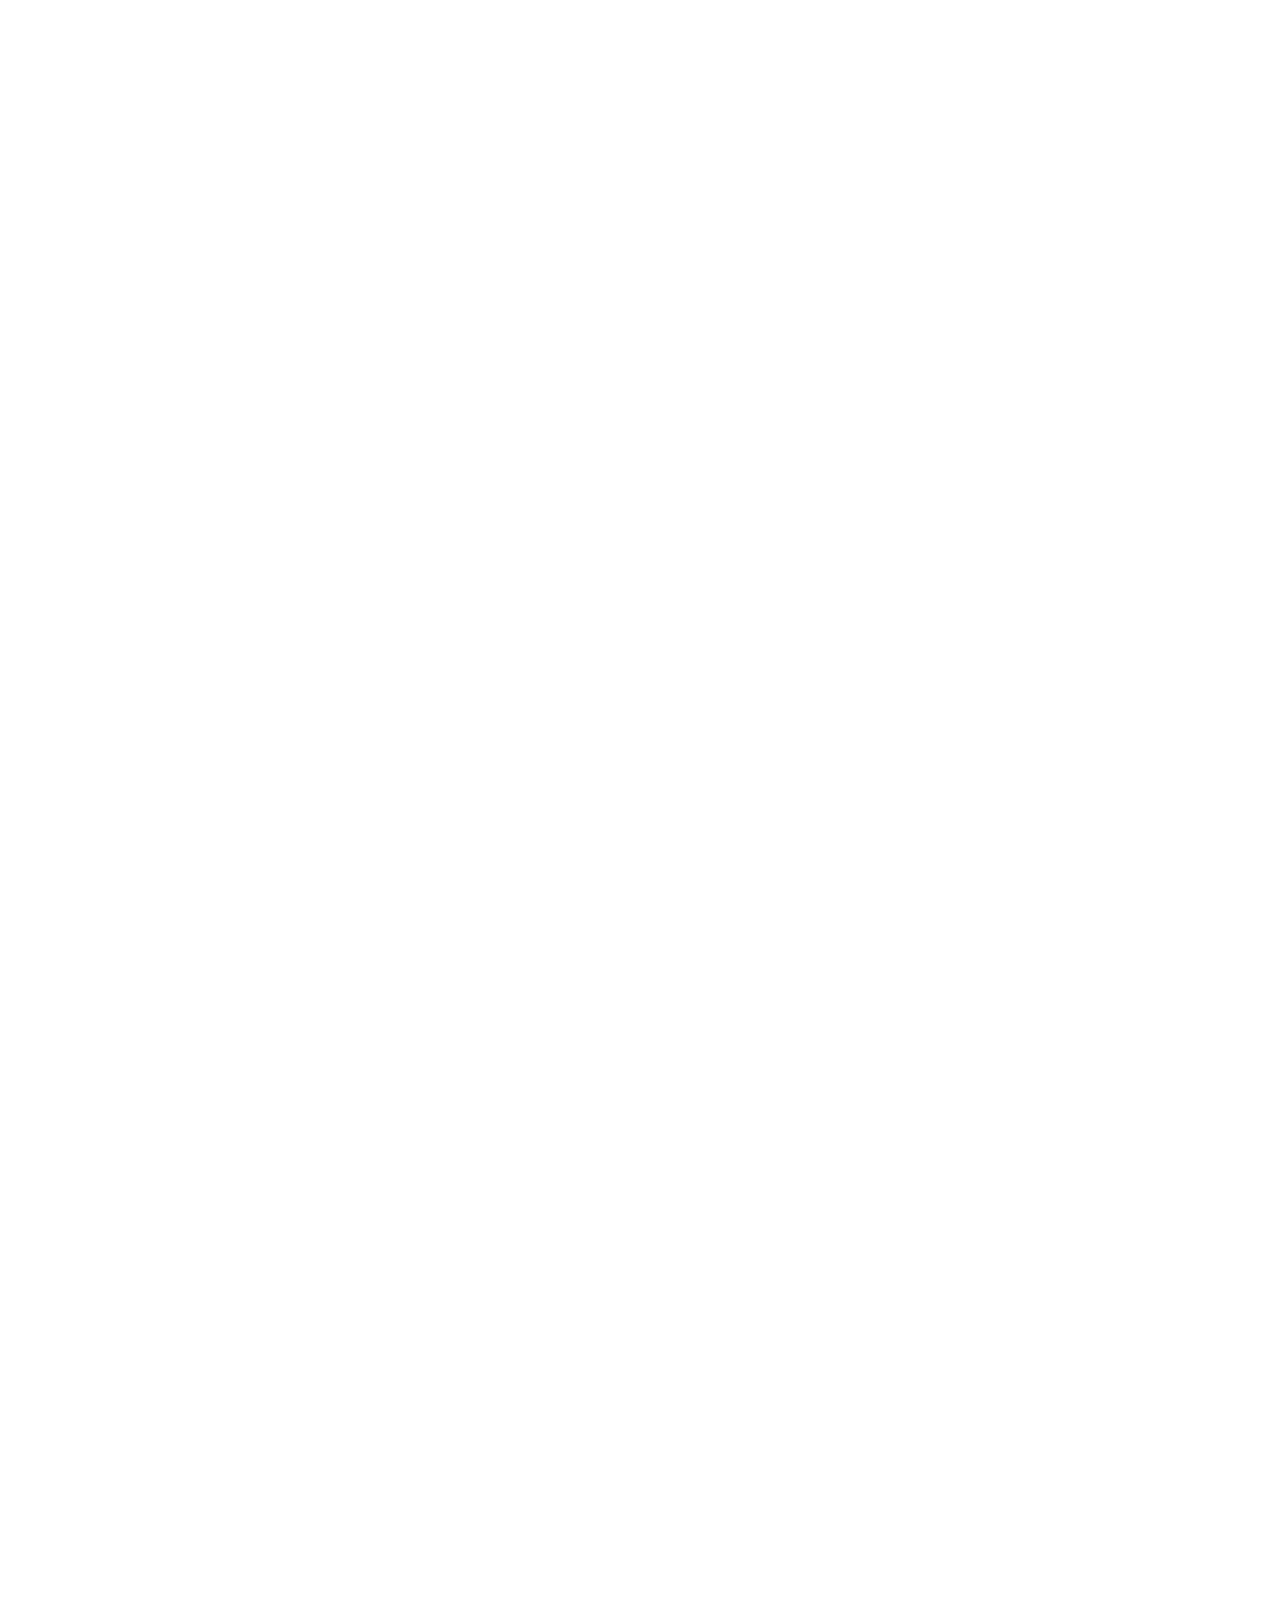
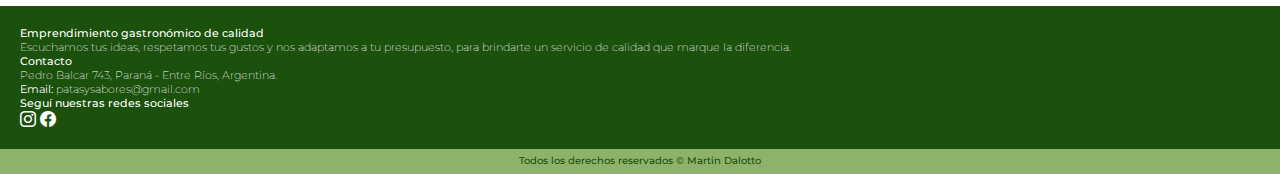
<file: pages/servicios.html>
<!DOCTYPE html>
<html lang="es">

<head>
    <meta charset="UTF-8">
    <meta http-equiv="X-UA-Compatible" content="IE=edge">
    <meta name="viewport" content="width=device-width, initial-scale=1.0">
    <link rel="preconnect" href="https://fonts.googleapis.com">
    <link rel="preconnect" href="https://fonts.gstatic.com" crossorigin>
    <link
        href="https://fonts.googleapis.com/css2?family=Montserrat:wght@100;200;300;400;500;600;700;800;900&family=Roboto:wght@300&display=swap"
        rel="stylesheet">
    <link href="https://cdn.jsdelivr.net/npm/bootstrap@5.1.3/dist/css/bootstrap.min.css" rel="stylesheet"
        integrity="sha384-1BmE4kWBq78iYhFldvKuhfTAU6auU8tT94WrHftjDbrCEXSU1oBoqyl2QvZ6jIW3" crossorigin="anonymous">
    <link rel="stylesheet" href="https://cdn.jsdelivr.net/npm/bootstrap-icons@1.9.1/font/bootstrap-icons.css">
    <link href="https://unpkg.com/aos@2.3.1/dist/aos.css" rel="stylesheet">
    <link rel="stylesheet" href="../css/styles.css">
    <title>Servicios | Patas & Sabores</title>
    <meta name="description"
        content="Realizamos servicio de catering y mesas dulces para eventos, viandas para todos los días o viajes y box especiales para regalar en fechas importantes.">
</head>

<body>

    <!--header---->
    <header class="navbar navbar-expand-lg navbar-dark">
        <div class="container">
            <a href="../index.html">
                <h1 class="navbar-brand header-titulo">PATAS & SABORES</h1>
            </a>
            <button class="navbar-toggler" type="button" data-bs-toggle="collapse" data-bs-target="#navbarNavDropdown"
                aria-controls="navbarNavDropdown" aria-expanded="false" aria-label="Toggle navigation">
                <span class="navbar-toggler-icon"></span>
            </button>
            <nav class="collapse navbar-collapse justify-content-end" id="navbarNavDropdown">
                <ul class="navbar-nav">
                    <li class="nav-item">
                        <a class="nav-link header-nav" aria-current="page" href="../index.html">INICIO</a>
                    </li>
                    <li class="nav-item">
                        <a class="nav-link header-nav" href="./servicios.html">SERVICIOS</a>
                    </li>
                    <li class="nav-item">
                        <a class="nav-link header-nav" href="./promociones.html">PROMOCIONES</a>
                    </li>
                    </li>
                    <li class="nav-item">
                        <a class="nav-link header-nav" href="./galeria.html">GALERIA</a>
                    </li>
                    </li>
                    <li class="nav-item">
                        <a class="nav-link header-nav" href="./contacto.html">CONTACTO</a>
                    </li>
                </ul>
            </nav>
        </div>
    </header>


    <!--main de servicios---->
    <main class="pb-4">
        <h2
            class="titulo-secciones d-flex justify-content-start offset-1 d-lg-flex justify-content-lg-center offset-lg-0 mb-4">
            Servicios</h2>
        <section class="container">
            <article data-aos="zoom-in-up" data-aos-duration="1500" class="row">
                <div class="col-10 offset-1 col-xl-6 offset-xl-1 d-xl-flex flex-xl-column mt-xl-3">
                    <h3 class="servicios-titulo">Catering & lunch</h3>
                    <p class="servicios-txt">Te ofrecemos servicio de catering y de lunch para eventos de todo tipo:
                        cumpleaños, casamientos, despedidas de solteros, fiestas corporativas, bautismos, Navidad y Año
                        Nuevo. Armamos una propuesta que se adapte a tus necesidades. Podemos ofrecerte: platos típicos
                        argentinos, shows de pizzas o empanadas, variedad de pinchos y fingerfoods, propuestas
                        vegetarianas, menú de pasos estilo gourmet y nuestras clásicas patas horneadas, con el sabor que
                        nos caracteriza.
                    </p>
                </div>
                <div class="col-10 offset-1 mt-1 mt-xl-3 col-xl-4 offset-xl-0">
                    <img src="../img/catering.jpg" alt="cerdo feteado con salsas" class="img-fluid">
                </div>
            </article>

            <article data-aos="zoom-in-up" data-aos-duration="1500" class="row">
                <div class="col-10 offset-1 mt-5 col-xl-6 offset-xl-0 d-xl-flex flex-xl-column">
                    <h3 class="servicios-titulo">Mesas dulces</h3>
                    <p class="servicios-txt">Brindamos las mesas más frescas y deliciosas para que el
                        momento dulce sea la frutilla que corona tu evento. Cada una de nuestras preparaciones está
                        pensada para sorprender y tiene la medida justa entre sabor, textura y color, con una especial
                        atención a esos pequeños detalles que marcan la diferencia. Realizamos pastelería tradicional,
                        pero también nos animamos a jugar e innovar. Hacemos: tortas y tartas clásicas, mini
                        porcionados, productos de confitería y mesas temáticas.
                    </p>
                </div>

                <div class="col-10 offset-1 mt-1 mt-xl-5 col-xl-4 offset-xl-1 order-xl-first">
                    <img src="../img/rogel.jpeg" alt="torta rogel" class="img-fluid">
                </div>
            </article>

            <article data-aos="zoom-in-up" data-aos-duration="1500" class="row">
                <div class="col-10 offset-1 mt-5 col-xl-6 offset-xl-1 d-xl-flex flex-xl-column">
                    <h3 class="servicios-titulo">Viandas</h3>
                    <p class="servicios-txt">Ofrecemos un servicio de viandas que va a simplificar tu día a día. Tenemos
                        opciones tradicionales, vegetarianas y veganas, sin TACC y bajas en calorías. Diseñamos las
                        propuestas en conjunto con una nutricionista para asegurarnos que nuestras viandas tengan
                        todos los nutrientes necesarios. Podes contratarlas por día, semanal o mensualmente. Además
                        brindamos servicio de viandas para empresas, así como también viandas de viaje para escolares y
                        clubes.
                    </p>
                </div>

                <div class="col-10 offset-1 mt-1 mt-xl-5 col-xl-4 offset-xl-0">
                    <img src="../img/viandas.jpg" alt="sandwiches de miga" class="img-fluid">
                </div>
            </article>

            <article data-aos="zoom-in-up" data-aos-duration="1500" class="row">
                <div class="col-10 offset-1 mt-5 col-xl-6 offset-xl-0 d-xl-flex flex-xl-column">
                    <h3 class="servicios-titulo">Box especiales</h3>
                    <p class="servicios-txt">Creamos box originales para regalar y sorprender a esa persona especial en
                        tu vida. Tenemos diferentes presentaciones: desayunos, picaditas, postres o almuerzos, ya sean
                        tradicionales, saludables o sin TACC.
                        Pensamos junto a vos la propuesta que mejor se adapte a esa persona que queres agasajar. Podes
                        encargar nuestros box para cumpleaños, aniversarios, recibidas o fechas especiales como el Día
                        de la Madre, Día del Padre o Día de la Niñez.
                    </p>
                </div>

                <div class="col-10 offset-1 mt-1 mt-xl-5 col-xl-4 offset-xl-1 order-xl-first">
                    <img src="../img/box-madre.jpeg" alt="bandeja de tortas y alfajores" class="img-fluid">
                </div>
            </article>

        </section>
    </main>


    <!--footer---->
    <footer class="pie">

        <div class="container-fluid pie-info">
            <div class="row">
                <div class="col-md-4 offset-md-2">
                    <h4 class="pie-titulo">Emprendimiento gastronómico de calidad</h4>
                    <p class="pie-txt">Escuchamos tus ideas, respetamos tus gustos y nos adaptamos a tu presupuesto,
                        para brindarte un servicio de calidad que marque la diferencia.</p>
                </div>

                <div class="col-6 col-md-3">
                    <h4 class="pie-titulo"><a href="./contacto.html">Contacto</a></h4>
                    <p class="pie-txt">Pedro Balcar 743, Paraná -
                        Entre Ríos, Argentina.
                        <br>
                        <strong>Email:</strong> patasysabores@gmail.com
                    </p>
                </div>

                <div class="col-6 col-md-1">
                    <h4 class="pie-titulo">Seguí nuestras redes sociales</h4>
                    <a href="https://instagram.com/patasysabores?igshid=YWJhMjlhZTc=" target="blank"><i
                            class="bi bi-instagram pie-redes"></i></a>
                    <a href="https://www.facebook.com/" target="blank"><i class="bi bi-facebook pie-redes"></i></a>
                </div>
            </div>
        </div>

        <div class="container-fluid pie-legales">
            <h5 class="col-12 legales-txt">Todos los derechos reservados © Martin Dalotto</h5>
        </div>

    </footer>

    <script src="https://cdn.jsdelivr.net/npm/bootstrap@5.1.3/dist/js/bootstrap.bundle.min.js"
        integrity="sha384-ka7Sk0Gln4gmtz2MlQnikT1wXgYsOg+OMhuP+IlRH9sENBO0LRn5q+8nbTov4+1p"
        crossorigin="anonymous"></script>
    <script src="https://unpkg.com/aos@2.3.1/dist/aos.js"></script>
    <script>
        AOS.init();
    </script>
</body>

</html>
</file>
<file: css/styles.css>
* {
  margin: 0;
  padding: 0;
  box-sizing: border-box;
  font-family: "Montserrat", sans-serif;
}

ul,
li {
  list-style: none;
  padding: 0;
}

a {
  text-decoration: none;
  color: #ffffff;
}

.titulo-secciones {
  color: #1B500D;
  text-align: center;
  font-size: 2rem;
  font-weight: 700;
  padding: 30px 15px 0px 15px;
}

.fondo-verde {
  background-color: #BAD1A5;
  background-size: cover;
}

header {
  background-color: #1B500D;
  position: sticky;
  display: flex;
  justify-content: space-between;
  align-items: center;
}

.navbar-toggler {
  border: none;
}

.navbar .header-titulo {
  color: #ffffff;
  text-align: left;
  font-size: 1.5rem;
  font-weight: 700;
  margin: 0px;
}

.navbar-nav .nav-item .header-nav {
  color: #ffffff;
  font-size: 1rem;
  font-weight: 300;
}

footer {
  margin: 0;
}

.pie-info {
  background-color: #1B500D;
  padding: 20px 20px;
}

.pie-titulo {
  color: #ffffff;
  text-align: left;
  font-size: 0.7rem;
  font-weight: 500;
}

.pie-txt {
  color: #ffffff;
  font-size: 0.7rem;
  text-align: left;
  font-weight: 200;
}

.pie-mail {
  color: #ffffff;
  font-size: 0.7rem;
  text-align: left;
  font-weight: 200;
}

.pie-redes {
  color: #ffffff;
}

.pie-legales {
  background-color: #8CB369;
  height: 25px;
}

.legales-txt {
  color: #1B500D;
  text-align: center;
  font-size: 0.6rem;
  font-weight: 500;
  padding-top: 6px;
}

.equipo {
  width: 300px;
  overflow: hidden;
  display: flex;
  flex-direction: column;
  align-content: center;
  padding: 15px 15px;
}
.equipo__img {
  object-fit: cover;
  margin-left: auto;
  margin-right: auto;
}
.equipo__info {
  background-color: #BAD1A5;
}
.equipo__nombre {
  color: #1B500D;
  text-align: left;
  font-size: 1.3rem;
  font-weight: 700;
  margin: 15px 15px 0px 15px;
}
.equipo__rol {
  color: #1B500D;
  text-align: left;
  font-size: 1.1rem;
  font-weight: 300;
  padding: 3px 15px;
}

.equipo:hover {
  scale: 108%;
  transition: ease-out 700ms;
}

.tarjeta {
  background-color: #ffffff;
  width: 350px;
  height: 580px;
  border-radius: 20px;
  overflow: hidden;
  display: flex;
  flex-direction: column;
  align-content: center;
  padding: 30px 15px;
  box-shadow: 5px 5px 8px rgba(0, 0, 0, 0.274);
}
.tarjeta__img {
  width: 300px;
  height: 200px;
  object-fit: cover;
  border-radius: 15px;
  margin-left: auto;
  margin-right: auto;
}
.tarjeta__titulo {
  color: #1B500D;
  text-align: left;
  font-size: 1.5rem;
  font-weight: 700;
  margin: 20px 15px 5px 15px;
}
.tarjeta__txt {
  color: #1B500D;
  text-align: left;
  font-size: 1.2rem;
  font-weight: 300;
  padding: 3px 15px;
}
.tarjeta__precio {
  color: #1B500D;
  text-align: center;
  font-size: 2.1rem;
  font-weight: 800;
  margin-top: 5px;
}

.contacto-tarjeta {
  background-color: #ffffff;
  width: 90%;
  height: 90%;
  border-radius: 20px;
  padding: 30px 30px;
  margin: 0px 30px 0px 30px;
  box-shadow: 5px 5px 8px rgba(0, 0, 0, 0.274);
}

.tarjeta__btn {
  color: #ffffff;
  background-color: #1B500D;
  height: 50px;
  width: 100px;
  padding: 12px 0;
  margin-top: 18px;
  border: none;
  border-radius: 30px;
  align-self: center;
  text-align: center;
  font-size: 0.9rem;
  font-weight: 300;
}
.tarjeta__btn:hover {
  background-color: #8CB369;
  color: #1B500D;
  scale: 1.1;
  transition: linear 400ms;
}

.contacto-btn {
  color: #ffffff;
  background-color: #1B500D;
  height: 50px;
  width: 100px;
  padding: 12px 0;
  margin-top: 18px;
  border: none;
  border-radius: 30px;
  align-self: center;
  text-align: center;
  font-size: 0.8rem;
  font-weight: 300;
}

.contacto-btn:hover {
  background-color: #8CB369;
  color: #1B500D;
  scale: 1.1;
  transition: linear 400ms;
}

.valores-icono {
  color: #1B500D;
  display: flex;
  justify-content: center;
  padding: 10px 0px 0px;
}

.contacto-icono {
  color: #1B500D;
  margin-right: 8px;
}

.presentacion-titulo {
  color: #1B500D;
  text-align: left;
  font-size: 2rem;
  font-weight: 700;
}

.presentacion-bajada {
  color: #8CB369;
  text-align: left;
  font-size: 1.4rem;
  font-weight: 600;
}

.presentacion-txt {
  color: #000000;
  text-align: left;
  font-size: 1.1rem;
  font-weight: 300;
}

.valores {
  background-color: #BAD1A5;
  padding: 20px 60px;
  margin-top: 50px;
}

.valores-titulo {
  color: #1B500D;
  text-align: center;
  font-size: 1rem;
  font-weight: 700;
  margin: 15px 0 10px;
}

.valores-txt {
  color: #1B500D;
  text-align: center;
  font-size: 0.9rem;
  font-weight: 500;
}

.servicios-titulo {
  color: #1B500D;
  text-align: left;
  font-size: 1.4rem;
  font-weight: 600;
}

.servicios-txt {
  color: #000000;
  text-align: left;
  font-size: 1.1rem;
  font-weight: 300;
}

.contacto {
  padding: 30px;
}

.titulo-secciones-contacto {
  color: #1B500D;
  text-align: left;
  font-size: 2rem;
  font-weight: 700;
  padding: 0px 15px;
  margin-bottom: 10px;
}

.contacto-txt {
  color: #000000;
  text-align: left;
  font-size: 0.9rem;
  font-weight: 300;
  margin-bottom: 8px;
}

.contacto-img {
  padding: 0px 15px;
  width: 100%;
  height: 600px;
}

.img-galeria {
  width: 100%;
  height: 100%;
  object-fit: cover;
}

.img-galeria:hover {
  scale: 1.1;
  transition: cubic-bezier(0.19, 1, 0.22, 1) 2s;
}

/*# sourceMappingURL=styles.css.map */
</file>
